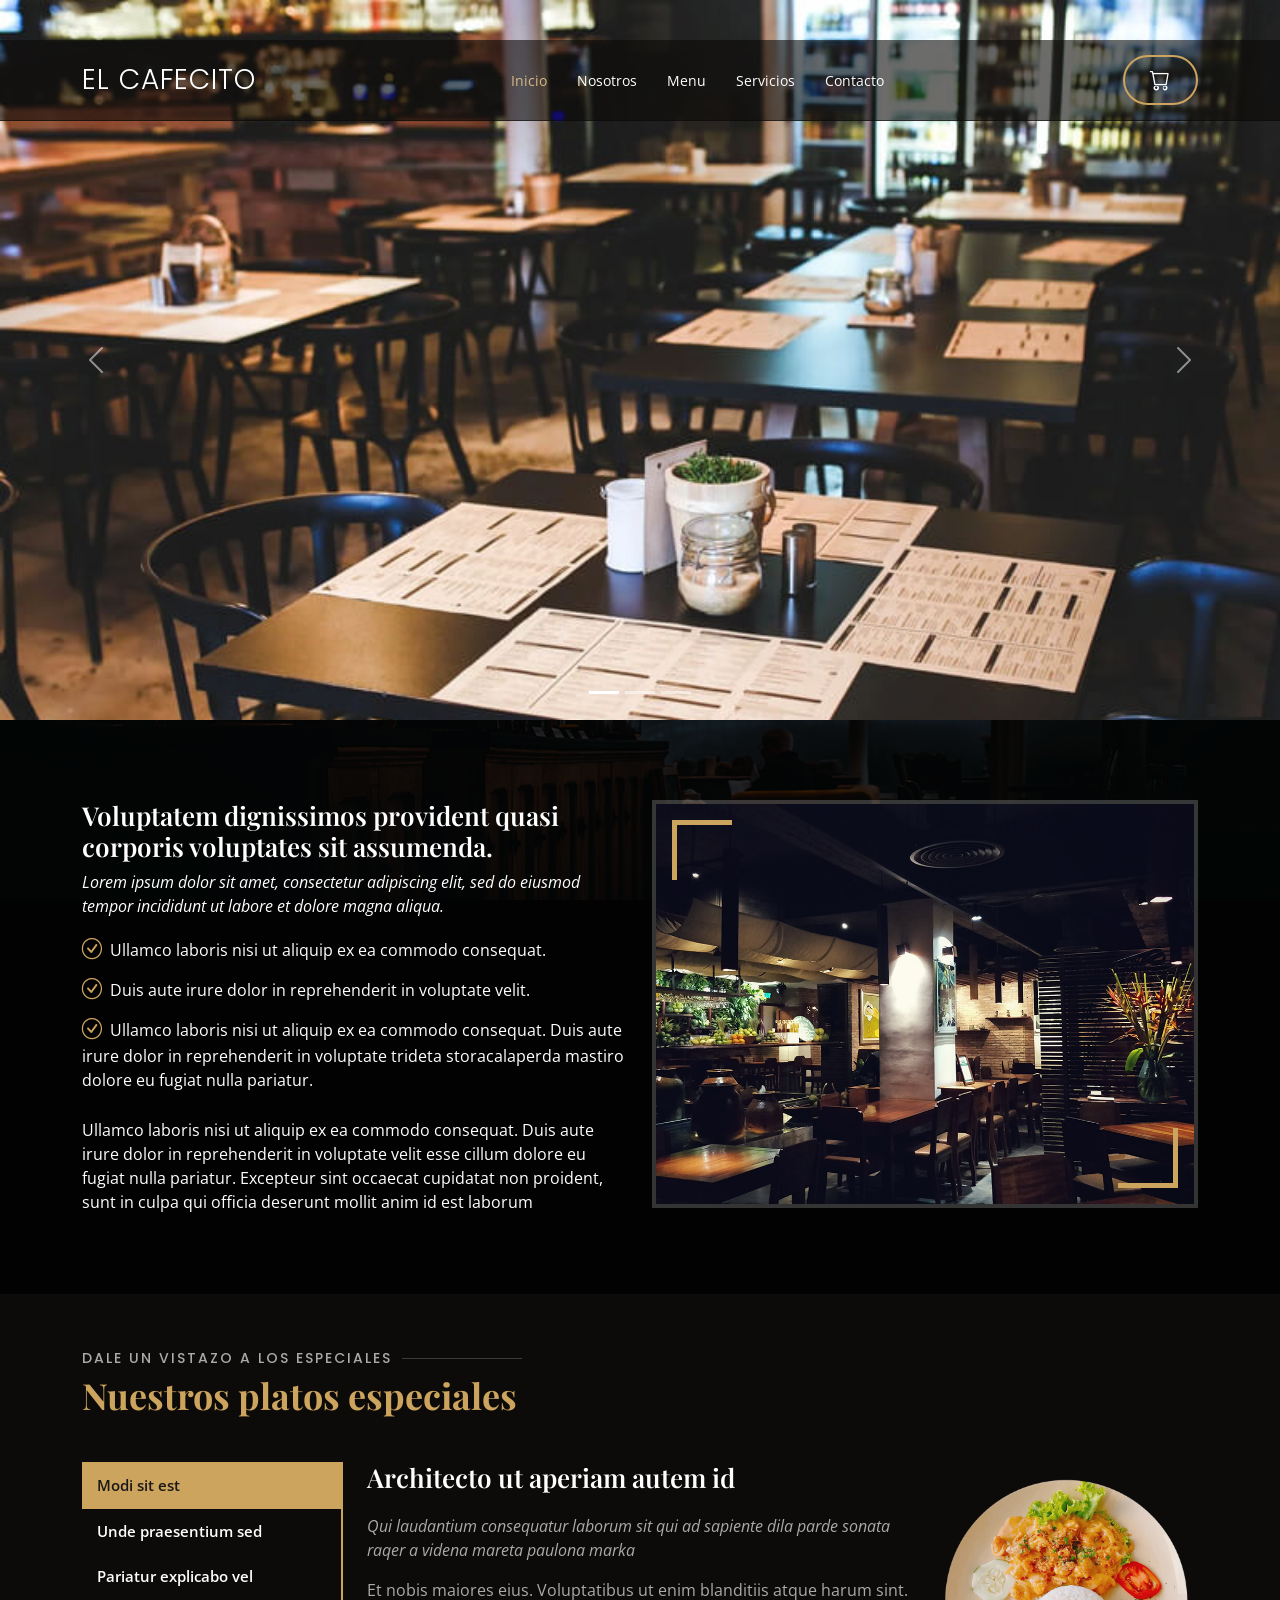
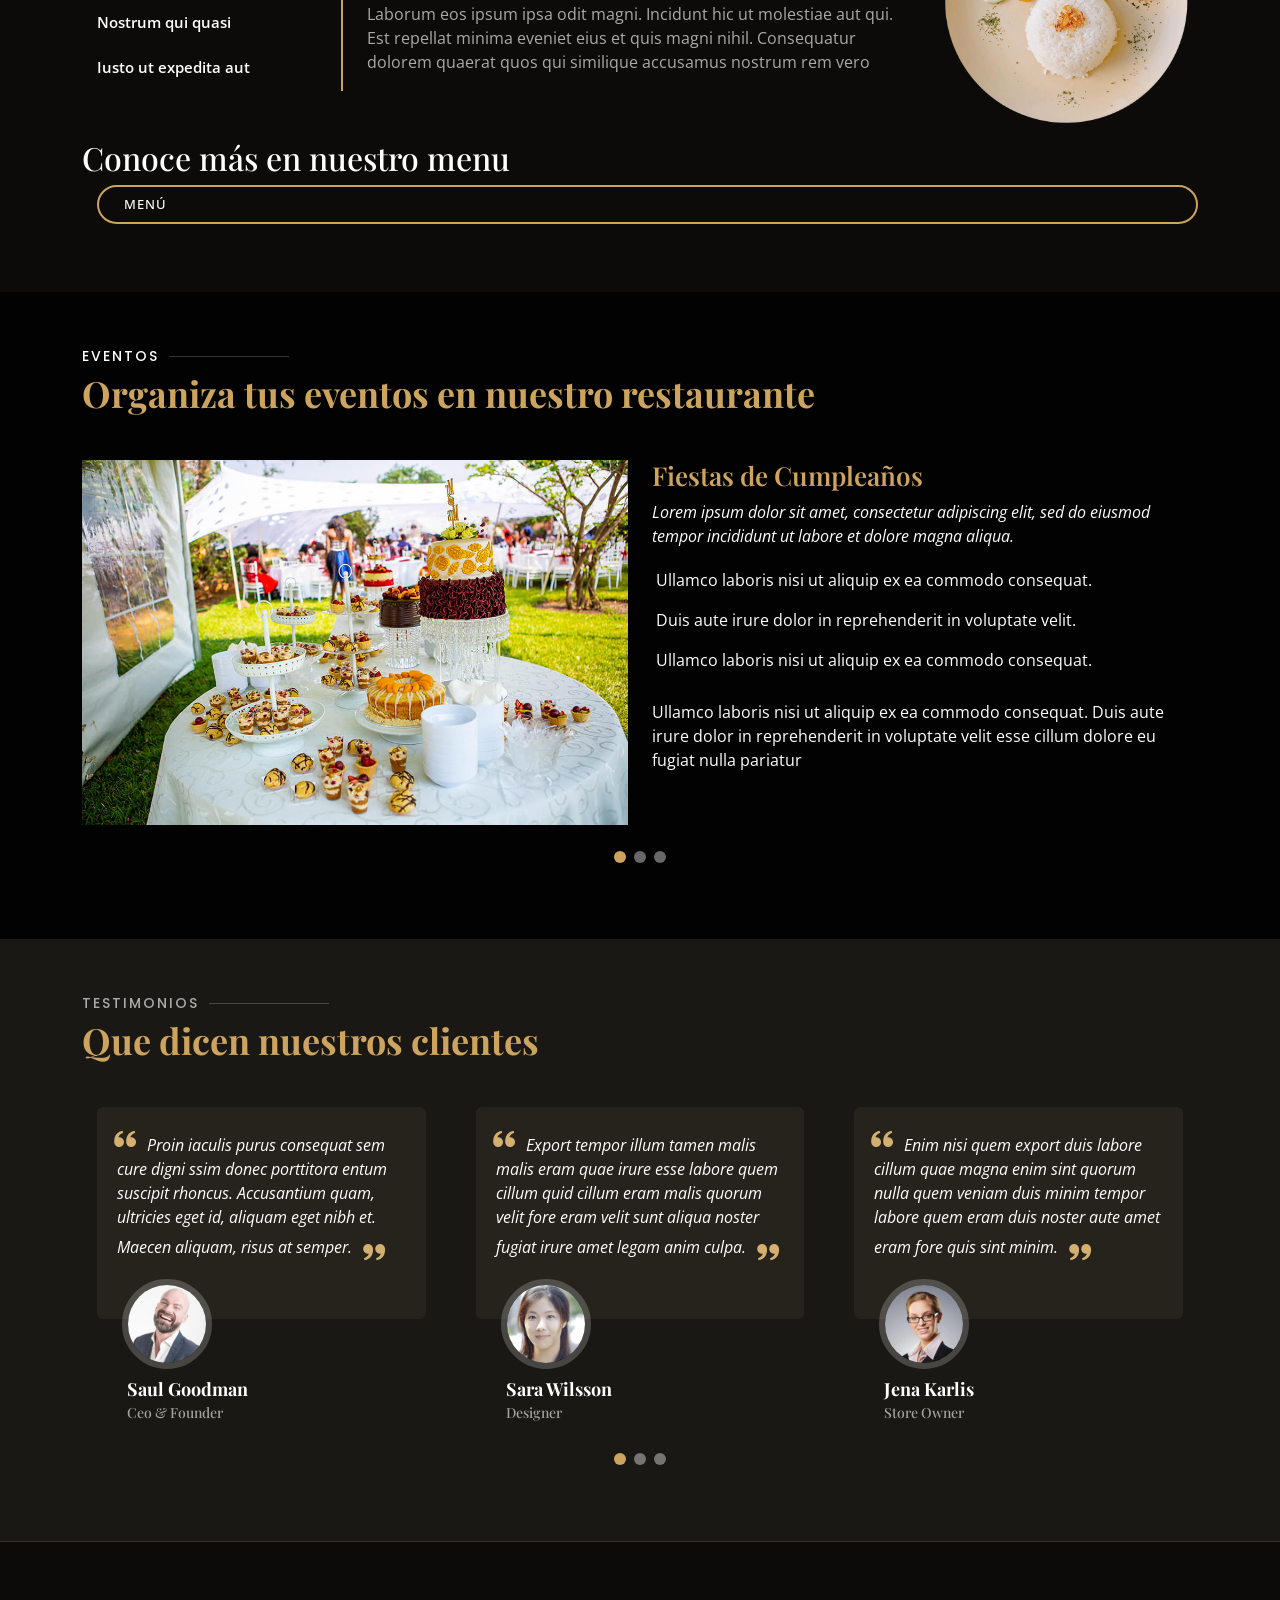
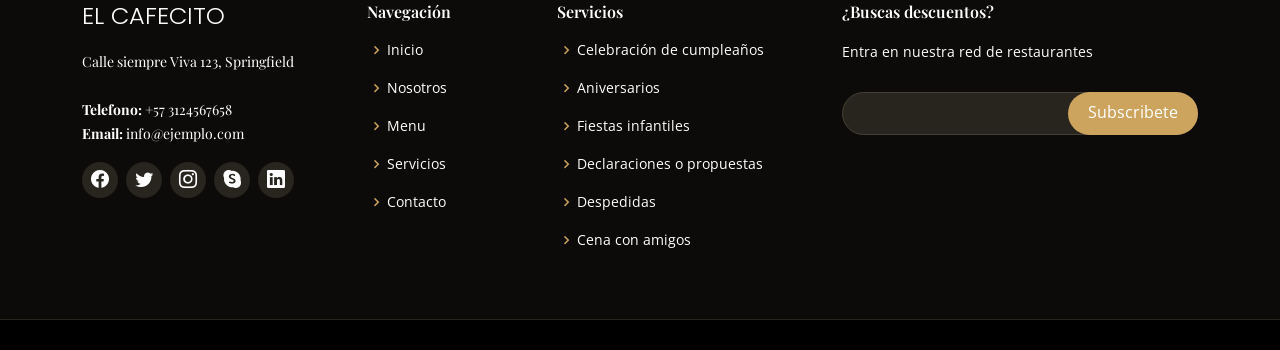
<file: index.html>
<!DOCTYPE html>
<html lang="en">

<head>
    <meta charset="utf-8">
    <meta content="width=device-width, initial-scale=1.0" name="viewport">

    <title>Café-Bar</title>
    <meta content="" name="description">
    <meta content="" name="keywords">

    <!-- Favicons -->
    <link href="img/favicon.png" rel="icon">
    <link href="img/apple-touch-icon.png" rel="apple-touch-icon">

    <!-- Google Fonts -->
    <link href="https://fonts.googleapis.com/css?family=Open+Sans:300,300i,400,400i,600,600i,700,700i|Playfair+Display:ital,wght@0,400;0,500;0,600;0,700;1,400;1,500;1,600;1,700|Poppins:300,300i,400,400i,500,500i,600,600i,700,700i" rel="stylesheet">

    <!-- Vendor CSS Files -->
    <link href="vendor/animate.css/animate.min.css" rel="stylesheet">
    <link href="vendor/aos/aos.css" rel="stylesheet">
    <link href="vendor/bootstrap/css/bootstrap.min.css" rel="stylesheet">
    <link href="vendor/bootstrap-icons/bootstrap-icons.css" rel="stylesheet">
    <link href="vendor/boxicons/css/boxicons.min.css" rel="stylesheet">
    <link href="vendor/glightbox/css/glightbox.min.css" rel="stylesheet">
    <link href="vendor/swiper/swiper-bundle.min.css" rel="stylesheet">

    <!-- Template Main CSS File -->
    <link href="css/style.css" rel="stylesheet">

    <!-- =======================================================
  * Template Name: Restaurantly - v3.3.0
  * Template URL: https://bootstrapmade.com/restaurantly-restaurant-template/
  * Author: BootstrapMade.com
  * License: https://bootstrapmade.com/license/
  ======================================================== -->
</head>

<body>


    <!-- ======= Header ======= -->
    <header id="header" class="fixed-top d-flex align-items-cente">
        <div class="container-fluid container-xl d-flex align-items-center justify-content-lg-between">

            <h1 class="logo me-auto me-lg-0"><a href="#">EL CAFECITO</a></h1>
            <!-- Uncomment below if you prefer to use an image logo -->
            <!-- <a href="index.html" class="logo me-auto me-lg-0"><img src="assets/img/logo.png" alt="" class="img-fluid"></a>-->

            <nav id="navbar" class="navbar order-last order-lg-0">
                <ul>
                    <li><a class="nav-link scrollto active" href="#">Inicio</a></li>
                    <li><a class="nav-link scrollto" href="Nosotros.html">Nosotros</a></li>
                    <li><a class="nav-link scrollto" href="Menu.html">Menu</a></li>
                    <li><a class="nav-link scrollto" href="Servicios.html">Servicios</a></li>
                    <li><a class="nav-link scrollto" href="contactenos.html">Contacto</a></li>
                </ul>
                <i class="bi bi-list mobile-nav-toggle"></i>
            </nav>
            <!-- .navbar -->
            <a href="carrito.html" class="book-a-table-btn scrollto d-none d-lg-flex section-bg2"><i class="bi bi-cart"></i></a>
        </div>
    </header>
    <!-- End Header -->

    <!-- Carrusel -->

    <div id="carouselExampleIndicators" class="carousel slide" data-bs-ride="carousel" data-bs-interval="3000">
        <div class="carousel-indicators">
            <button type="button" data-bs-target="#carouselExampleIndicators" data-bs-slide-to="0" class="active" aria-current="true" aria-label="Slide 1"></button>
            <button type="button" data-bs-target="#carouselExampleIndicators" data-bs-slide-to="1" aria-label="Slide 2"></button>
            <button type="button" data-bs-target="#carouselExampleIndicators" data-bs-slide-to="2" aria-label="Slide 3"></button>
        </div>
        <div class="carousel-inner">
            <div class="carousel-item active">
                <img src="img/gallery/gallery-1.jpg" class="d-block w-100" alt="...">
            </div>
            <div class="carousel-item">
                <img src="img/gallery/gallery-2.jpg" class="d-block w-100" alt="...">
            </div>
            <div class="carousel-item">
                <img src="img/gallery/gallery-3.jpg" class="d-block w-100" alt="...">
            </div>
        </div>
        <button class="carousel-control-prev" type="button" data-bs-target="#carouselExampleIndicators" data-bs-slide="prev">
    <span class="carousel-control-prev-icon" aria-hidden="true"></span>
    <span class="visually-hidden">Previous</span>
  </button>
        <button class="carousel-control-next" type="button" data-bs-target="#carouselExampleIndicators" data-bs-slide="next">
    <span class="carousel-control-next-icon" aria-hidden="true"></span>
    <span class="visually-hidden">Next</span>
  </button>
    </div>
    <!-- End of carousel -->

    <main id="main">

        <!-- ======= About Section ======= -->
        <section id="about" class="about">
            <div class="container" data-aos="fade-up">

                <div class="row">
                    <div class="col-lg-6 order-1 order-lg-2" data-aos="zoom-in" data-aos-delay="100">
                        <div class="about-img">
                            <img src="img/about.jpg" alt="">
                        </div>
                    </div>
                    <div class="col-lg-6 pt-4 pt-lg-0 order-2 order-lg-1 content">
                        <h3>Voluptatem dignissimos provident quasi corporis voluptates sit assumenda.</h3>
                        <p class="fst-italic">
                            Lorem ipsum dolor sit amet, consectetur adipiscing elit, sed do eiusmod tempor incididunt ut labore et dolore magna aliqua.
                        </p>
                        <ul>
                            <li><i class="bi bi-check-circle"></i> Ullamco laboris nisi ut aliquip ex ea commodo consequat.</li>
                            <li><i class="bi bi-check-circle"></i> Duis aute irure dolor in reprehenderit in voluptate velit.</li>
                            <li><i class="bi bi-check-circle"></i> Ullamco laboris nisi ut aliquip ex ea commodo consequat. Duis aute irure dolor in reprehenderit in voluptate trideta storacalaperda mastiro dolore eu fugiat nulla pariatur.</li>
                        </ul>
                        <p>
                            Ullamco laboris nisi ut aliquip ex ea commodo consequat. Duis aute irure dolor in reprehenderit in voluptate velit esse cillum dolore eu fugiat nulla pariatur. Excepteur sint occaecat cupidatat non proident, sunt in culpa qui officia deserunt mollit anim
                            id est laborum
                        </p>
                    </div>
                </div>

            </div>
        </section>
        <!-- End About Section -->



        <!-- ======= Specials Section ======= -->
        <section id="specials" class="specials">
            <div class="container" data-aos="fade-up">

                <div class="section-title">
                    <h2>Dale un vistazo a los especiales</h2>
                    <p>Nuestros platos especiales</p>
                </div>

                <div class="row" data-aos="fade-up" data-aos-delay="100">
                    <div class="col-lg-3">
                        <ul class="nav nav-tabs flex-column">
                            <li class="nav-item">
                                <a class="nav-link active show" data-bs-toggle="tab" href="#tab-1">Modi sit est</a>
                            </li>
                            <li class="nav-item">
                                <a class="nav-link" data-bs-toggle="tab" href="#tab-2">Unde praesentium sed</a>
                            </li>
                            <li class="nav-item">
                                <a class="nav-link" data-bs-toggle="tab" href="#tab-3">Pariatur explicabo vel</a>
                            </li>
                            <li class="nav-item">
                                <a class="nav-link" data-bs-toggle="tab" href="#tab-4">Nostrum qui quasi</a>
                            </li>
                            <li class="nav-item">
                                <a class="nav-link" data-bs-toggle="tab" href="#tab-5">Iusto ut expedita aut</a>
                            </li>
                        </ul>
                    </div>
                    <div class="col-lg-9 mt-4 mt-lg-0">
                        <div class="tab-content">
                            <!--  -->
                            <div class="tab-pane active show" id="tab-1">
                                <div class="row">
                                    <div class="col-lg-8 details order-2 order-lg-1">
                                        <h3>Architecto ut aperiam autem id</h3>
                                        <p class="fst-italic">Qui laudantium consequatur laborum sit qui ad sapiente dila parde sonata raqer a videna mareta paulona marka</p>
                                        <p>Et nobis maiores eius. Voluptatibus ut enim blanditiis atque harum sint. Laborum eos ipsum ipsa odit magni. Incidunt hic ut molestiae aut qui. Est repellat minima eveniet eius et quis magni nihil. Consequatur dolorem
                                            quaerat quos qui similique accusamus nostrum rem vero</p>
                                    </div>
                                    <div class="col-lg-4 text-center order-1 order-lg-2">
                                        <img src="img/specials-1.png" alt="" class="img-fluid">
                                    </div>
                                </div>
                            </div>
                            <!--  -->
                            <div class="tab-pane" id="tab-2">
                                <div class="row">
                                    <div class="col-lg-8 details order-2 order-lg-1">
                                        <h3>Et blanditiis nemo veritatis excepturi</h3>
                                        <p class="fst-italic">Qui laudantium consequatur laborum sit qui ad sapiente dila parde sonata raqer a videna mareta paulona marka</p>
                                        <p>Ea ipsum voluptatem consequatur quis est. Illum error ullam omnis quia et reiciendis sunt sunt est. Non aliquid repellendus itaque accusamus eius et velit ipsa voluptates. Optio nesciunt eaque beatae accusamus lerode
                                            pakto madirna desera vafle de nideran pal</p>
                                    </div>
                                    <div class="col-lg-4 text-center order-1 order-lg-2">
                                        <img src="img/specials-2.png" alt="" class="img-fluid">
                                    </div>
                                </div>
                            </div>
                            <!--  -->
                            <div class="tab-pane" id="tab-3">
                                <div class="row">
                                    <div class="col-lg-8 details order-2 order-lg-1">
                                        <h3>Impedit facilis occaecati odio neque aperiam sit</h3>
                                        <p class="fst-italic">Eos voluptatibus quo. Odio similique illum id quidem non enim fuga. Qui natus non sunt dicta dolor et. In asperiores velit quaerat perferendis aut</p>
                                        <p>Iure officiis odit rerum. Harum sequi eum illum corrupti culpa veritatis quisquam. Neque necessitatibus illo rerum eum ut. Commodi ipsam minima molestiae sed laboriosam a iste odio. Earum odit nesciunt fugiat sit
                                            ullam. Soluta et harum voluptatem optio quae</p>
                                    </div>
                                    <div class="col-lg-4 text-center order-1 order-lg-2">
                                        <img src="img/specials-3.png" alt="" class="img-fluid">
                                    </div>
                                </div>
                            </div>
                            <!--  -->
                            <div class="tab-pane" id="tab-4">
                                <div class="row">
                                    <div class="col-lg-8 details order-2 order-lg-1">
                                        <h3>Fuga dolores inventore laboriosam ut est accusamus laboriosam dolore</h3>
                                        <p class="fst-italic">Totam aperiam accusamus. Repellat consequuntur iure voluptas iure porro quis delectus</p>
                                        <p>Eaque consequuntur consequuntur libero expedita in voluptas. Nostrum ipsam necessitatibus aliquam fugiat debitis quis velit. Eum ex maxime error in consequatur corporis atque. Eligendi asperiores sed qui veritatis
                                            aperiam quia a laborum inventore</p>
                                    </div>
                                    <div class="col-lg-4 text-center order-1 order-lg-2">
                                        <img src="img/specials-4.png" alt="" class="img-fluid">
                                    </div>
                                </div>
                            </div>
                            <!--  -->
                            <div class="tab-pane" id="tab-5">
                                <div class="row">
                                    <div class="col-lg-8 details order-2 order-lg-1">
                                        <h3>Est eveniet ipsam sindera pad rone matrelat sando reda</h3>
                                        <p class="fst-italic">Omnis blanditiis saepe eos autem qui sunt debitis porro quia.</p>
                                        <p>Exercitationem nostrum omnis. Ut reiciendis repudiandae minus. Omnis recusandae ut non quam ut quod eius qui. Ipsum quia odit vero atque qui quibusdam amet. Occaecati sed est sint aut vitae molestiae voluptate vel</p>
                                    </div>
                                    <div class="col-lg-4 text-center order-1 order-lg-2">
                                        <img src="img/specials-5.png" alt="" class="img-fluid">
                                    </div>
                                </div>
                            </div>
                            <!--  -->
                        </div>
                    </div>
                </div>
                <!-- Mwnu -->
                <div class="py-2">
                    <H2>Conoce más en nuestro menu</H2>
                    <a href="Menu.html" class="book-a-table-btn d-lg-flex">Menú</a>
                </div>

            </div>
        </section>
        <!-- End Specials Section -->

        <!-- ======= Events Section ======= -->
        <section id="events" class="events">
            <div class="container" data-aos="fade-up">

                <div class="section-title">
                    <h2>Eventos</h2>
                    <p>Organiza tus eventos en nuestro restaurante</p>
                </div>

                <div class="events-slider swiper-container" data-aos="fade-up" data-aos-delay="100">
                    <div class="swiper-wrapper">

                        <div class="swiper-slide">
                            <div class="row event-item">
                                <div class="col-lg-6">
                                    <img src="img/event-birthday.jpg" class="img-fluid" alt="">
                                </div>
                                <div class="col-lg-6 pt-4 pt-lg-0 content">
                                    <h3>Fiestas de Cumpleaños</h3>

                                    <p class="fst-italic">
                                        Lorem ipsum dolor sit amet, consectetur adipiscing elit, sed do eiusmod tempor incididunt ut labore et dolore magna aliqua.
                                    </p>
                                    <ul>
                                        <li><i class="bi bi-check-circled"></i> Ullamco laboris nisi ut aliquip ex ea commodo consequat.</li>
                                        <li><i class="bi bi-check-circled"></i> Duis aute irure dolor in reprehenderit in voluptate velit.</li>
                                        <li><i class="bi bi-check-circled"></i> Ullamco laboris nisi ut aliquip ex ea commodo consequat.</li>
                                    </ul>
                                    <p>
                                        Ullamco laboris nisi ut aliquip ex ea commodo consequat. Duis aute irure dolor in reprehenderit in voluptate velit esse cillum dolore eu fugiat nulla pariatur
                                    </p>
                                </div>
                            </div>
                        </div>
                        <!-- End testimonial item -->

                        <div class="swiper-slide">
                            <div class="row event-item">
                                <div class="col-lg-6">
                                    <img src="img/event-private.jpg" class="img-fluid" alt="">
                                </div>
                                <div class="col-lg-6 pt-4 pt-lg-0 content">
                                    <h3>Actividades grupales</h3>

                                    <p class="fst-italic">
                                        Lorem ipsum dolor sit amet, consectetur adipiscing elit, sed do eiusmod tempor incididunt ut labore et dolore magna aliqua.
                                    </p>
                                    <ul>
                                        <li><i class="bi bi-check-circled"></i> Ullamco laboris nisi ut aliquip ex ea commodo consequat.</li>
                                        <li><i class="bi bi-check-circled"></i> Duis aute irure dolor in reprehenderit in voluptate velit.</li>
                                        <li><i class="bi bi-check-circled"></i> Ullamco laboris nisi ut aliquip ex ea commodo consequat.</li>
                                    </ul>
                                    <p>
                                        Ullamco laboris nisi ut aliquip ex ea commodo consequat. Duis aute irure dolor in reprehenderit in voluptate velit esse cillum dolore eu fugiat nulla pariatur
                                    </p>
                                </div>
                            </div>
                        </div>
                        <!-- End testimonial item -->

                        <div class="swiper-slide">
                            <div class="row event-item">
                                <div class="col-lg-6">
                                    <img src="img/event-custom.jpg" class="img-fluid" alt="">
                                </div>
                                <div class="col-lg-6 pt-4 pt-lg-0 content">
                                    <h3>Eventos</h3>

                                    <p class="fst-italic">
                                        Lorem ipsum dolor sit amet, consectetur adipiscing elit, sed do eiusmod tempor incididunt ut labore et dolore magna aliqua.
                                    </p>
                                    <ul>
                                        <li><i class="bi bi-check-circled"></i> Ullamco laboris nisi ut aliquip ex ea commodo consequat.</li>
                                        <li><i class="bi bi-check-circled"></i> Duis aute irure dolor in reprehenderit in voluptate velit.</li>
                                        <li><i class="bi bi-check-circled"></i> Ullamco laboris nisi ut aliquip ex ea commodo consequat.</li>
                                    </ul>
                                    <p>
                                        Ullamco laboris nisi ut aliquip ex ea commodo consequat. Duis aute irure dolor in reprehenderit in voluptate velit esse cillum dolore eu fugiat nulla pariatur
                                    </p>
                                </div>
                            </div>
                        </div>
                        <!-- End testimonial item -->

                    </div>
                    <div class="swiper-pagination"></div>
                </div>

            </div>
        </section>
        <!-- End Events Section -->

        <!-- ======= Testimonials Section ======= -->
        <section id="testimonials" class="testimonials section-bg">
            <div class="container" data-aos="fade-up">

                <div class="section-title">
                    <h2>Testimonios</h2>
                    <p>Que dicen nuestros clientes</p>
                </div>

                <div class="testimonials-slider swiper-container" data-aos="fade-up" data-aos-delay="100">
                    <div class="swiper-wrapper">

                        <div class="swiper-slide">
                            <div class="testimonial-item">
                                <p>
                                    <i class="bx bxs-quote-alt-left quote-icon-left"></i> Proin iaculis purus consequat sem cure digni ssim donec porttitora entum suscipit rhoncus. Accusantium quam, ultricies eget id, aliquam eget nibh et. Maecen aliquam,
                                    risus at semper.
                                    <i class="bx bxs-quote-alt-right quote-icon-right"></i>
                                </p>
                                <img src="img/testimonials/testimonials-1.jpg" class="testimonial-img" alt="">
                                <h3>Saul Goodman</h3>
                                <h4>Ceo &amp; Founder</h4>
                            </div>
                        </div>
                        <!-- End testimonial item -->

                        <div class="swiper-slide">
                            <div class="testimonial-item">
                                <p>
                                    <i class="bx bxs-quote-alt-left quote-icon-left"></i> Export tempor illum tamen malis malis eram quae irure esse labore quem cillum quid cillum eram malis quorum velit fore eram velit sunt aliqua noster fugiat irure
                                    amet legam anim culpa.
                                    <i class="bx bxs-quote-alt-right quote-icon-right"></i>
                                </p>
                                <img src="img/testimonials/testimonials-2.jpg" class="testimonial-img" alt="">
                                <h3>Sara Wilsson</h3>
                                <h4>Designer</h4>
                            </div>
                        </div>
                        <!-- End testimonial item -->

                        <div class="swiper-slide">
                            <div class="testimonial-item">
                                <p>
                                    <i class="bx bxs-quote-alt-left quote-icon-left"></i> Enim nisi quem export duis labore cillum quae magna enim sint quorum nulla quem veniam duis minim tempor labore quem eram duis noster aute amet eram fore quis sint
                                    minim.
                                    <i class="bx bxs-quote-alt-right quote-icon-right"></i>
                                </p>
                                <img src="img/testimonials/testimonials-3.jpg" class="testimonial-img" alt="">
                                <h3>Jena Karlis</h3>
                                <h4>Store Owner</h4>
                            </div>
                        </div>
                        <!-- End testimonial item -->


                    </div>
                    <div class="swiper-pagination"></div>
                </div>

            </div>
        </section>
        <!-- End Testimonials Section -->




    </main>
    <!-- End #main -->

    <!-- ======= Footer ======= -->
    <footer id="footer">
        <div class="footer-top">
            <div class="container">
                <div class="row">

                    <div class="col-lg-3 col-md-6">
                        <div class="footer-info">
                            <h3>EL CAFECITO</h3>
                            <p>
                                Calle siempre Viva 123, Springfield<br><br>
                                <strong>Telefono:</strong> +57 3124567658<br>
                                <strong>Email:</strong> info@ejemplo.com<br>
                            </p>
                            <div class="social-links mt-3">
                                <a href="#" class="twitter"><i class="bi bi-facebook"></i></i></a>
                                <a href="#" class="facebook"><i class="bi bi-twitter"></i></i></a>
                                <a href="#" class="instagram"><i class="bi bi-instagram"></i></i></a>
                                <a href="#" class="google-plus"><i class="bi bi-skype"></i></i></a>
                                <a href="#" class="linkedin"><i class="bi bi-linkedin"></i></i></a>
                            </div>
                        </div>
                    </div>

                    <div class="col-lg-2 col-md-6 footer-links">
                        <h4>Navegación</h4>
                        <ul>
                            <li><i class="bx bx-chevron-right"></i> <a href="index.html">Inicio</a></li>
                            <li><i class="bx bx-chevron-right"></i> <a href="Nosotros.html">Nosotros</a></li>
                            <li><i class="bx bx-chevron-right"></i> <a href="Menu.html">Menu</a></li>
                            <li><i class="bx bx-chevron-right"></i> <a href="Servicios.html">Servicios</a></li>
                            <li><i class="bx bx-chevron-right"></i> <a href="contactenos.html">Contacto</a></li>
                        </ul>
                    </div>

                    <div class="col-lg-3 col-md-6 footer-links">
                        <h4>Servicios</h4>
                        <ul>
                            <li><i class="bx bx-chevron-right"></i> <a href="Servicios.html#cumple">Celebración de cumpleaños</a></li>
                            <li><i class="bx bx-chevron-right"></i> <a href="Servicios.html#aniversario">Aniversarios</a></li>
                            <li><i class="bx bx-chevron-right"></i> <a href="Servicios.html#infantil">Fiestas infantiles</a></li>
                            <li><i class="bx bx-chevron-right"></i> <a href="Servicios.html#propuestas">Declaraciones o propuestas</a></li>
                            <li><i class="bx bx-chevron-right"></i> <a href="Servicios.html#despedidas">Despedidas</a></li>
                            <li><i class="bx bx-chevron-right"></i> <a href="Servicios.html#cena">Cena con amigos</a></li>
                        </ul>
                    </div>

                    <div class="col-lg-4 col-md-6 footer-newsletter">
                        <h4>¿Buscas descuentos?</h4>
                        <p>Entra en nuestra red de restaurantes</p>
                        <form action="" method="post">
                            <input type="email" name="email"><input type="submit" value="Subscribete">
                        </form>

                    </div>

                </div>
            </div>
        </div>


    </footer>
    <!-- End Footer -->

    <div id="preloader"></div>
    <a href="#" class="back-to-top d-flex align-items-center justify-content-center"><i class="bi bi-arrow-up-short"></i></a>

    <!-- Vendor JS Files -->

    <script src="vendor/bootstrap/js/bootstrap.bundle.min.js"></script>
    <script src="vendor/aos/aos.js"></script>
    <script src="vendor/glightbox/js/glightbox.min.js"></script>
    <script src="vendor/isotope-layout/isotope.pkgd.min.js"></script>
    <script src="vendor/php-email-form/validate.js"></script>
    <script src="vendor/swiper/swiper-bundle.min.js"></script>

    <!-- Template Main JS File -->
    <script src="js/main.js"></script>

</body>

</html>
</file>
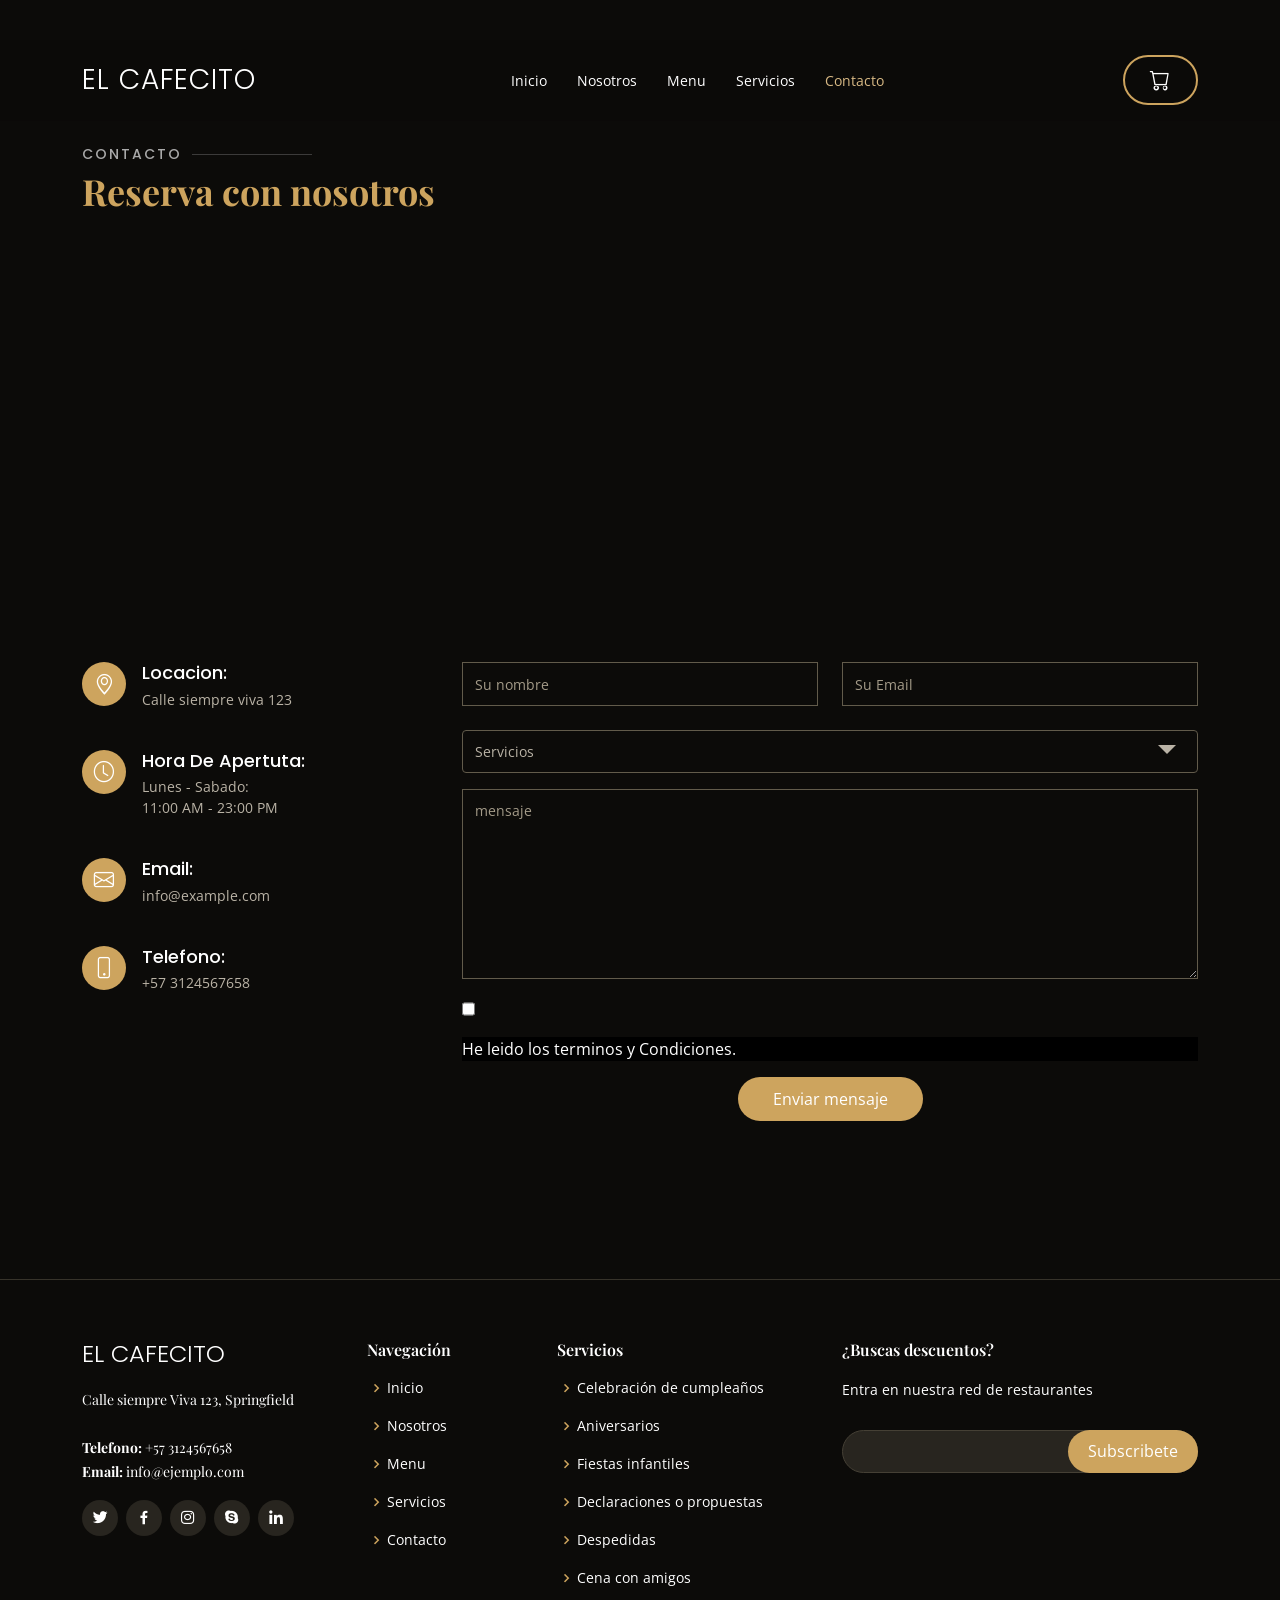
<file: contactenos.html>
<!DOCTYPE html>
<html lang="en">

<head>
  <meta charset="utf-8">
  <meta content="width=device-width, initial-scale=1.0" name="viewport">

  <title>Contactenos</title>
  <meta content="" name="description">
  <meta content="" name="keywords">

  <!-- Favicons -->
  <link href="img/favicon.png" rel="icon">
  <link href="img/apple-touch-icon.png" rel="apple-touch-icon">

  <!-- Google Fonts -->
  <link href="https://fonts.googleapis.com/css?family=Open+Sans:300,300i,400,400i,600,600i,700,700i|Playfair+Display:ital,wght@0,400;0,500;0,600;0,700;1,400;1,500;1,600;1,700|Poppins:300,300i,400,400i,500,500i,600,600i,700,700i" rel="stylesheet">

  <!-- Vendor CSS Files -->
  <link href="vendor/animate.css/animate.min.css" rel="stylesheet">
  <link href="vendor/aos/aos.css" rel="stylesheet">
  <link href="vendor/bootstrap/css/bootstrap.min.css" rel="stylesheet">
  <link href="vendor/bootstrap-icons/bootstrap-icons.css" rel="stylesheet">
  <link href="vendor/boxicons/css/boxicons.min.css" rel="stylesheet">
  <link href="vendor/glightbox/css/glightbox.min.css" rel="stylesheet">
  <link href="vendor/swiper/swiper-bundle.min.css" rel="stylesheet">

  <!-- Template Main CSS File -->
  <link href="css/contactenos.css" rel="stylesheet">

  <!-- =======================================================
  * Template Name: Restaurantly - v3.3.0
  * Template URL: https://bootstrapmade.com/restaurantly-restaurant-template/
  * Author: BootstrapMade.com
  * License: https://bootstrapmade.com/license/
  ======================================================== -->
</head>

<body>

  

  <!-- ======= Header ======= -->
  <header id="header" class="fixed-top d-flex align-items-cente">
    <div class="container-fluid container-xl d-flex align-items-center justify-content-lg-between">

      <h1 class="logo me-auto me-lg-0"><a href="index.html">EL CAFECITO</a></h1>
      <!-- Uncomment below if you prefer to use an image logo -->
      <!-- <a href="index.html" class="logo me-auto me-lg-0"><img src="img/logo.png" alt="" class="img-fluid"></a>-->

      <nav id="navbar" class="navbar order-last order-lg-0">
        <ul>
          <li><a class="nav-link scrollto " href="index.html">Inicio</a></li>
          <li><a class="nav-link scrollto" href="Nosotros.html">Nosotros</a></li>
          <li><a class="nav-link scrollto" href="Menu.html">Menu</a></li>
          <li><a class="nav-link scrollto" href="Servicios.html">Servicios</a></li>
          <li><a class="nav-link scrollto active" href="#">Contacto</a></li>
        </ul>
        <i class="bi bi-list mobile-nav-toggle"></i>
      </nav><!-- .navbar -->
      <a href="carrito.html" class="book-a-table-btn scrollto d-none d-lg-flex"><i class="bi bi-cart"></i></a>

    </div>
  </header><!-- End Header -->

  <main id="main">

    <!-- ======= Contact Section ======= -->
    <section id="contact" class="contact">
      <div class="container" data-aos="fade-up">

        <div class="section-title">
          <h2>Contacto</h2>
          <p>Reserva con nosotros</p>
        </div>
      </div>

      <div data-aos="fade-up">
        <iframe style="border:0; width: 100%; height: 350px;" src="https://www.google.com/maps/embed?pb=!1m14!1m8!1m3!1d12097.433213460943!2d-74.0062269!3d40.7101282!3m2!1i1024!2i768!4f13.1!3m3!1m2!1s0x0%3A0xb89d1fe6bc499443!2sDowntown+Conference+Center!5e0!3m2!1smk!2sbg!4v1539943755621" frameborder="0" allowfullscreen></iframe>
      </div>

      <div class="container" data-aos="fade-up">

        <div class="row mt-5">

          <div class="col-lg-4">
            <div class="info">
              <div class="address">
                <i class="bi bi-geo-alt"></i>
                <h4>Locacion:</h4>
                <p>Calle siempre viva 123</p>
              </div>

              <div class="open-hours">
                <i class="bi bi-clock"></i>
                <h4>Hora De Apertuta:</h4>
                <p>
                  Lunes - Sabado:<br>
                  11:00 AM - 23:00 PM
                </p>
              </div>

              <div class="email">
                <i class="bi bi-envelope"></i>
                <h4>Email:</h4>
                <p>info@example.com</p>
              </div>

              <div class="phone">
                <i class="bi bi-phone"></i>
                <h4>Telefono:</h4>
                <p>+57 3124567658</p>
              </div>

            </div>

          </div>

          <div class="col-lg-8 mt-5 mt-lg-0">

            <form action="" method="post" role="form" class="php-email-form">
              <div class="row">
                <div class="col-md-6 form-group">
                  <input type="text" name="name" class="form-control" id="name" placeholder="Su nombre" required>
                </div>
                <div class="col-md-6 form-group mt-3 mt-md-0">
                  <input type="email" class="form-control" name="email" id="email" placeholder="Su Email" required>
                </div>
              </div>
              <div class="form-group mt-3">

                <select class="form-select form-select-sm contacto" aria-label=".form-select-sm example" required>
                  <option selected>Servicios</option>
                  <option value="1">Cumpleaños</option>
                  <option value="2">Aniversario</option>
                  <option value="3">Fiesta Infantil</option>
                  <option value="4">Declaraciones o Propuestas</option>
                  <option value="5">Despedidasd</option>
                  <option value="6">Cena Con Amigos</option>
                </select>

              <div class="form-group mt-3">
                <textarea class="form-control" name="message" rows="8" placeholder="mensaje" required></textarea>
              </div>

              <input type="checkbox" name="option" id="check1" required />
    <label for="check1">He leido los terminos y Condiciones.</label><br />

              <div class="my-3">
                <div class="loading">cargando</div>
                <div class="error-message"></div>
                <div class="sent-message">Su mensaje Fue enviado con Exito Gracias!</div>
              </div>
              <div class="text-center"><button type="submit">Enviar mensaje</button></div>
            </form>

          </div>

        </div>

      </div>
    </section><!-- End Contact Section -->

  </main><!-- End #main -->

  <!-- ======= Footer ======= -->
  <footer id="footer">
    <div class="footer-top">
      <div class="container">
        <div class="row">

          <div class="col-lg-3 col-md-6">
            <div class="footer-info">
              <h3>EL CAFECITO</h3>
              <p>
                Calle siempre Viva 123, Springfield<br><br>
                <strong>Telefono:</strong> +57 3124567658<br>
                <strong>Email:</strong> info@ejemplo.com<br>
              </p>
              <div class="social-links mt-3">
                <a href="#" class="twitter"><i class="bx bxl-twitter"></i></a>
                <a href="#" class="facebook"><i class="bx bxl-facebook"></i></a>
                <a href="#" class="instagram"><i class="bx bxl-instagram"></i></a>
                <a href="#" class="google-plus"><i class="bx bxl-skype"></i></a>
                <a href="#" class="linkedin"><i class="bx bxl-linkedin"></i></a>
              </div>
            </div>
          </div>

          <div class="col-lg-2 col-md-6 footer-links">
            <h4>Navegación</h4>
                        <ul>
                            <li><i class="bx bx-chevron-right"></i> <a href="index.html">Inicio</a></li>
                            <li><i class="bx bx-chevron-right"></i> <a href="Nosotros.html">Nosotros</a></li>
                            <li><i class="bx bx-chevron-right"></i> <a href="Menu.html">Menu</a></li>
                            <li><i class="bx bx-chevron-right"></i> <a href="Servicios.html">Servicios</a></li>
                            <li><i class="bx bx-chevron-right"></i> <a href="contactenos.html">Contacto</a></li>
                        </ul>
          </div>

          <div class="col-lg-3 col-md-6 footer-links">
            <h4>Servicios</h4>
            <ul>
              <li><i class="bx bx-chevron-right"></i> <a href="Servicios.html#cumple">Celebración de cumpleaños</a></li>
              <li><i class="bx bx-chevron-right"></i> <a href="Servicios.html#aniversario">Aniversarios</a></li>
              <li><i class="bx bx-chevron-right"></i> <a href="Servicios.html#infantil">Fiestas infantiles</a></li>
              <li><i class="bx bx-chevron-right"></i> <a href="Servicios.html#propuestas">Declaraciones o propuestas</a></li>
              <li><i class="bx bx-chevron-right"></i> <a href="Servicios.html#despedidas">Despedidas</a></li>
              <li><i class="bx bx-chevron-right"></i> <a href="Servicios.html#cena">Cena con amigos</a></li>
            </ul>
          </div>

          <div class="col-lg-4 col-md-6 footer-newsletter">
            <h4>¿Buscas descuentos?</h4>
            <p>Entra en nuestra red de restaurantes</p>
            <form action="" method="post">
              <input type="email" name="email"><input type="submit" value="Subscribete">
            </form>

          </div>

        </div>
      </div>
    </div>

  
  </footer><!-- End Footer -->

  <div id="preloader"></div>
  <a href="#" class="back-to-top d-flex align-items-center justify-content-center"><i class="bi bi-arrow-up-short"></i></a>

  <!-- Vendor JS Files -->
  <script src="vendor/aos/aos.js"></script>
  <script src="vendor/bootstrap/js/bootstrap.bundle.min.js"></script>
  <script src="vendor/glightbox/js/glightbox.min.js"></script>
  <script src="vendor/isotope-layout/isotope.pkgd.min.js"></script>
  <script src="vendor/php-email-form/validate.js"></script>
  <script src="vendor/swiper/swiper-bundle.min.js"></script>

  <!-- Template Main JS File -->
  <script src="js/main.js"></script>

</body>

</html>
</file>
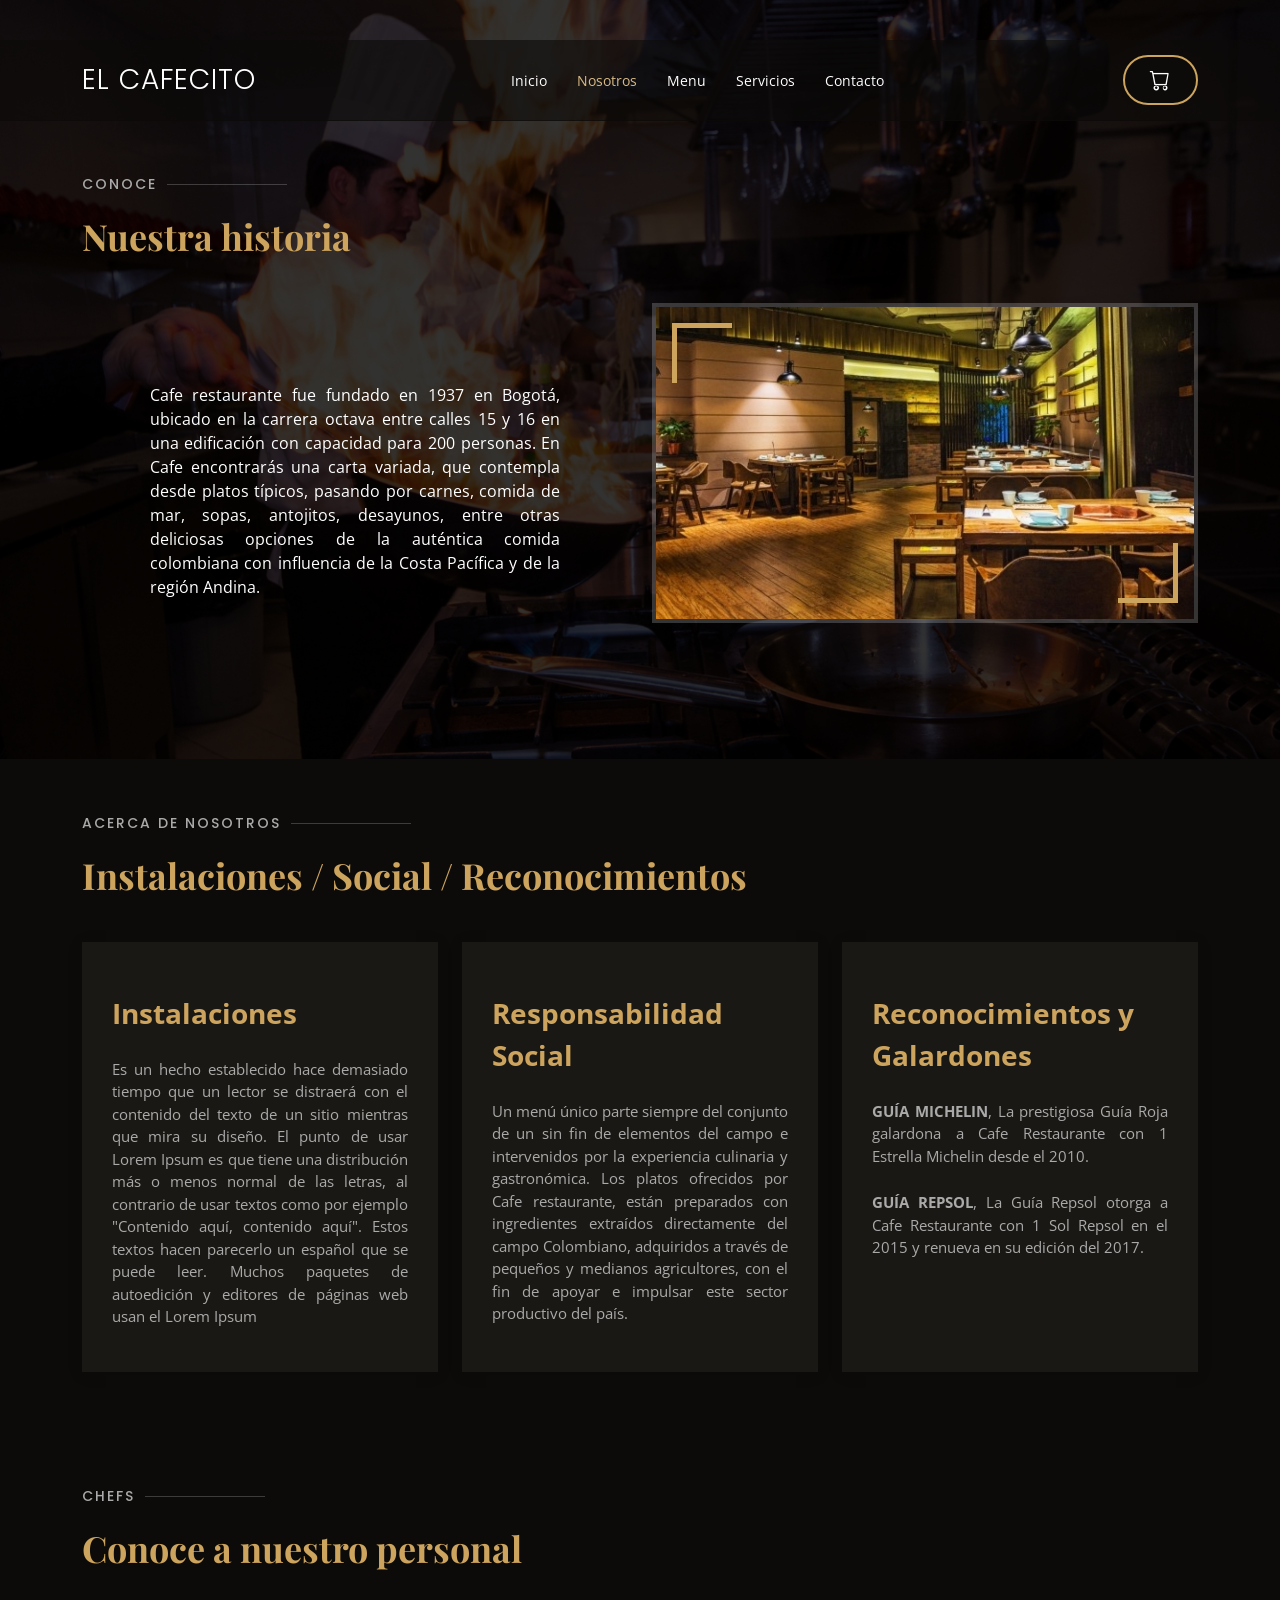
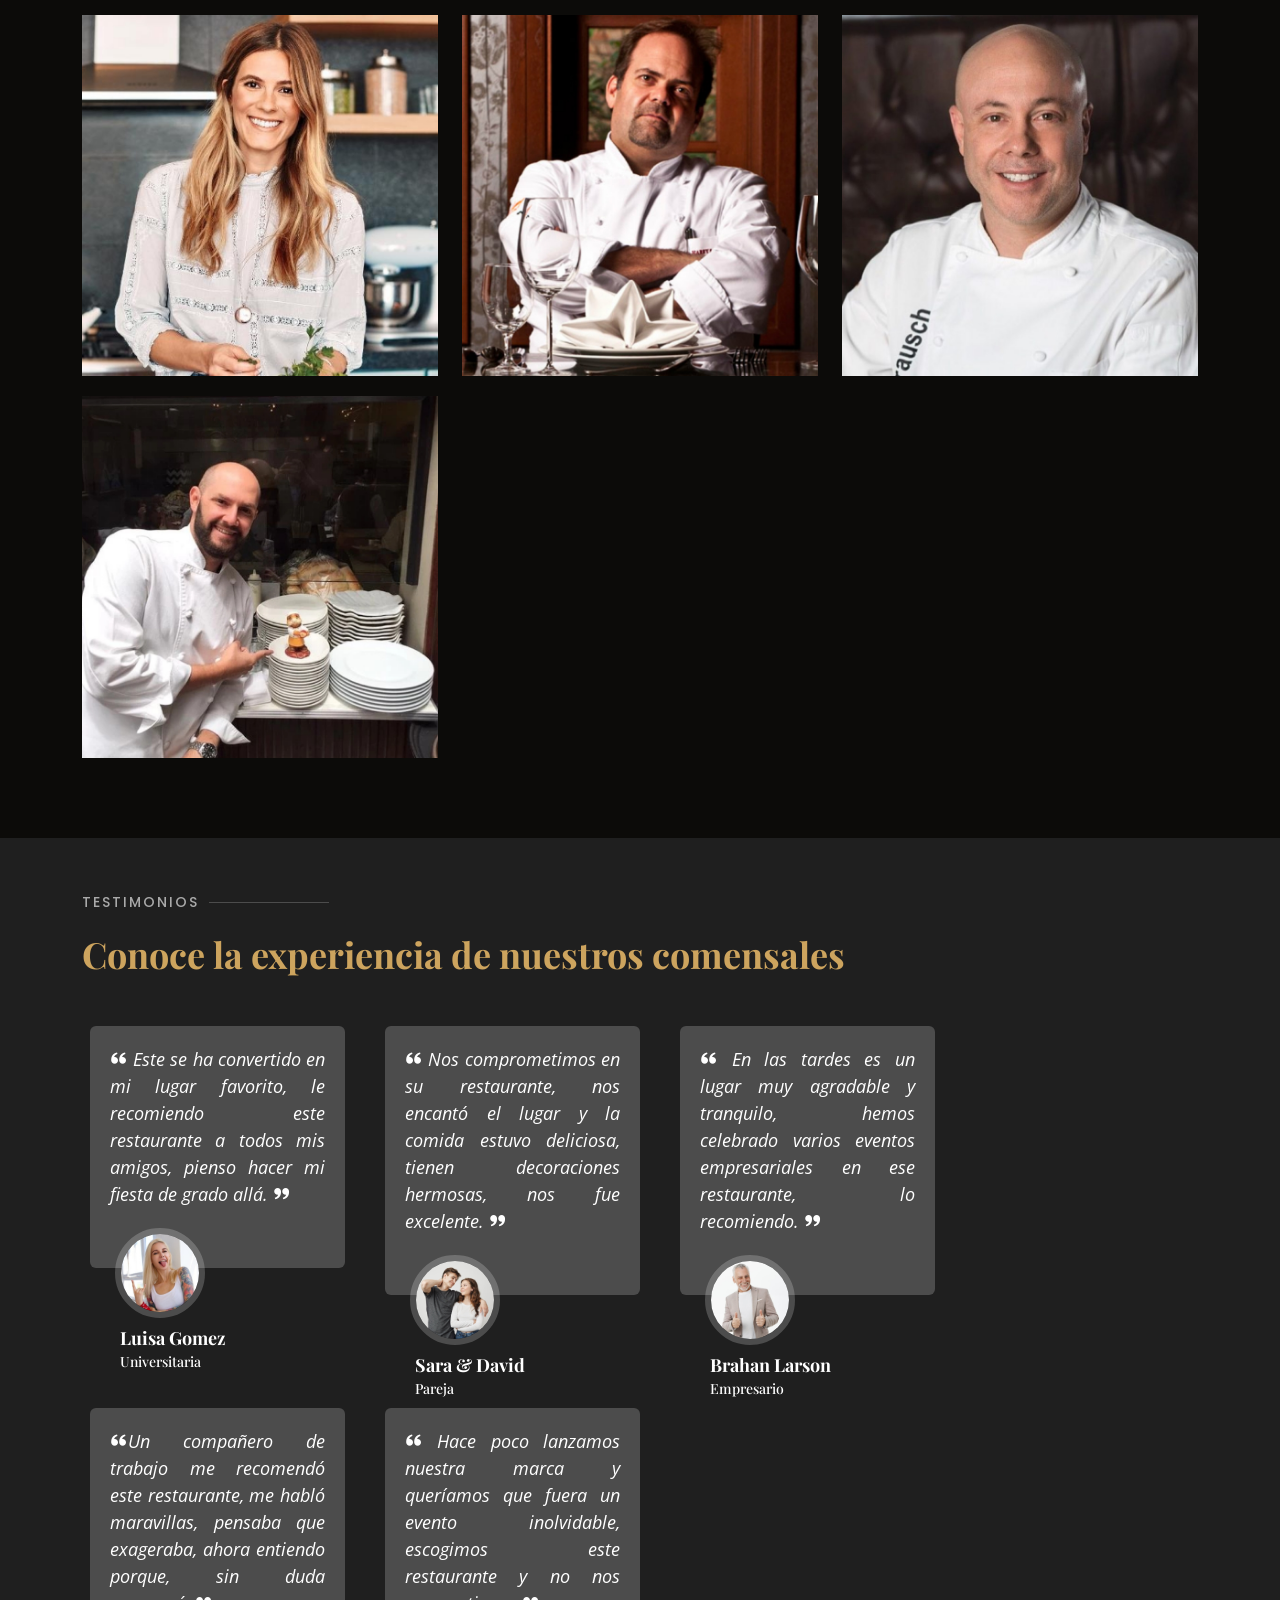
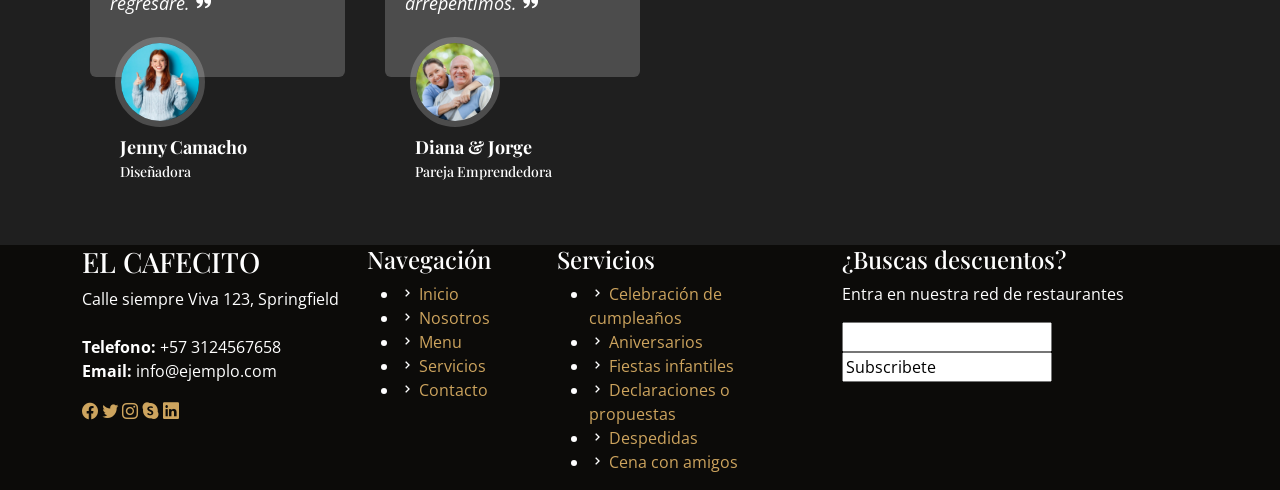
<file: Nosotros.html>
<!DOCTYPE html>
<html lang="es">

<head>
    <meta charset="UTF-8">
    <meta http-equiv="X-UA-Compatible" content="IE=edge">
    <meta name="viewport" content="width=device-width, initial-scale=1.0">

    <title>Quienes somos</title>

    <!-- Favicons -->
    <link href="img/favicon.png" rel="icon">
    <link href="img/apple-touch-icon.png" rel="apple-touch-icon">

    <!-- Google Fonts -->
    <link href="https://fonts.googleapis.com/css?family=Open+Sans:300,300i,400,400i,600,600i,700,700i|Playfair+Display:ital,wght@0,400;0,500;0,600;0,700;1,400;1,500;1,600;1,700|Poppins:300,300i,400,400i,500,500i,600,600i,700,700i" rel="stylesheet">

    <!-- Dependencias CSS  -->
    <link href="vendor/bootstrap/css/bootstrap.min.css" rel="stylesheet">
    <link href="vendor/bootstrap-icons/bootstrap-icons.css" rel="stylesheet">
    <link href="vendor/boxicons/css/boxicons.min.css" rel="stylesheet">

    <!-- Archivo CSS especifico del componente -->
    <link rel="stylesheet" href="css/nosotros.css">



    <body class="body section-bg2">

        <!-- ======= Header ======= -->
        <header style="background: rgba(12, 11, 9, 0.6);" id="header" class="fixed-top d-flex align-items-cente">

            <div class="container-fluid container-xl d-flex align-items-center justify-content-lg-between">

                <h1 class="logo me-auto me-lg-0"><a href="index.html">EL CAFECITO</a></h1>
                <!-- Uncomment below if you prefer to use an image logo -->
                <!-- <a href="index.html" class="logo me-auto me-lg-0"><img src="img/logo.png" alt="" class="img-fluid"></a>-->

                <nav id="navbar" class="navbar order-last order-lg-0">
                    <ul>
                        <li class="nav-item">
                            <a class="nav-link  " href="index.html">Inicio</a>
                        </li>
                        <li class="nav-item">
                            <a class="nav-link active" href="#">Nosotros</a>
                        </li>
                        <li class="nav-item">
                            <a class="nav-link" href="Menu.html">Menu</a>
                        </li>
                        <li class="nav-item">
                            <a class="nav-link" href="Servicios.html">Servicios</a>
                        </li>
                        <li class="nav-item">
                            <a class="nav-link" href="contactenos.html">Contacto</a>
                        </li>
                    </ul>
                    <i class="bi bi-list mobile-nav-toggle"></i>
                </nav>
                <!-- .navbar -->
                <a href="carrito.html" class="book-a-table-btn d-none d-lg-flex section-bg2"><i class="bi bi-cart"></i></a>

            </div>

        </header>

        <!-- Fin Header -->

        <main id="main">

            <!-- ======= About Section ======= -->
            <section id="about" class="about">
                <div class="container">
                    <div class="section-title content">
                        <div class="titulo-seccion1">
                            <h2>Conoce</h2>
                        </div>
                        <p>Nuestra historia</p>
                    </div>
                    <div class="row">
                        <div class=" col-lg-6 content parrafo">
                            <p>
                                Cafe restaurante fue fundado en 1937 en Bogotá, ubicado en la carrera octava entre calles 15 y 16 en una edificación con capacidad para 200 personas. En Cafe encontrarás una carta variada, que contempla desde platos típicos, pasando por carnes, comida
                                de mar, sopas, antojitos, desayunos, entre otras deliciosas opciones de la auténtica comida colombiana con influencia de la Costa Pacífica y de la región Andina.
                            </p>
                        </div>
                        <div class="col-lg-6 order-1 order-lg-2">
                            <div class="about-img">
                                <img src="img/instalaciones/restaurante.jpg" alt="">
                            </div>
                        </div>

                    </div>

                </div>
            </section>
            <!-- End About Section -->

            <!-- ======= Why Us Section ======= -->
            <section id="why-us" class="why-us">
                <div class="container">

                    <div class="section-title">
                        <div class="titulo-seccion">
                            <h2>Acerca de nosotros</h2>
                        </div>
                        <p>Instalaciones / Social / Reconocimientos</p>
                    </div>

                    <div class="row">

                        <div class="col-lg-4">
                            <div class="box">
                                <span>Instalaciones</span>
                                <br>
                                <p>Es un hecho establecido hace demasiado tiempo que un lector se distraerá con el contenido del texto de un sitio mientras que mira su diseño. El punto de usar Lorem Ipsum es que tiene una distribución más o menos normal
                                    de las letras, al contrario de usar textos como por ejemplo "Contenido aquí, contenido aquí". Estos textos hacen parecerlo un español que se puede leer. Muchos paquetes de autoedición y editores de páginas web usan
                                    el Lorem Ipsum

                                </p>
                            </div>
                        </div>

                        <div class="col-lg-4 mt-4 mt-lg-0">
                            <div class="box">
                                <span>Responsabilidad Social</span>
                                <br>
                                <p>Un menú único parte siempre del conjunto de un sin fin de elementos del campo e intervenidos por la experiencia culinaria y gastronómica. Los platos ofrecidos por Cafe restaurante, están preparados con ingredientes extraídos
                                    directamente del campo Colombiano, adquiridos a través de pequeños y medianos agricultores, con el fin de apoyar e impulsar este sector productivo del país.</p>
                            </div>
                        </div>

                        <div class="col-lg-4 mt-4 mt-lg-0">
                            <div class="box">
                                <span>Reconocimientos y Galardones</span>
                                <br>
                                <p><b>GUÍA MICHELIN</b>, La prestigiosa Guía Roja galardona a Cafe Restaurante con 1 Estrella Michelin desde el 2010.</p>
                                <br>
                                <p><b>GUÍA REPSOL</b>, La Guía Repsol otorga a Cafe Restaurante con 1 Sol Repsol en el 2015 y renueva en su edición del 2017.</p>
                            </div>
                        </div>

                    </div>

                </div>
            </section>
            <!-- Fin Why Us Section -->



            <!-- ======= Chefs Section ======= -->
            <section id="chefs" class="chefs">
                <div class="container">
                    <div class="section-title">
                        <div class="titulo-seccion">
                            <h2>Chefs</h2>
                        </div>
                        <p>Conoce a nuestro personal</p>
                    </div>
                    <div class="row">
                        <div class="col-lg-4 col-md-6">
                            <div class="member">
                                <img src="img/chefs/eden-grinshpan.jpg" class="img-fluid" alt="">
                                <div class="member-info">
                                    <div class="member-info-content">
                                        <h4>Eden Grinshpan Nivron</h4>
                                        <span>Gerente & Chef Internacional</span>
                                    </div>
                                    <div class="social">
                                        <a target="_blank" rel="noopener noreferrer" href="https://twitter.com/edeneats"><i
                                            class="bi bi-twitter"></i></a>
                                        <a target="_blank" rel="noopener noreferrer" href="https://www.facebook.com/edeneats1/"><i class="bi bi-facebook"></i></a>
                                        <a target="_blank" rel="noopener noreferrer" href="https://www.instagram.com/edeneats/?hl=es"><i
                                            class="bi bi-instagram"></i></a>
                                        <a target="_blank" rel="noopener noreferrer" href="https://www.youtube.com/channel/UCGt2VajSiqR6U_lHxUDljgQ"><i
                                            class="bi bi-youtube"></i></a>
                                    </div>
                                </div>
                            </div>
                        </div>

                        <div class="col-lg-4 col-md-6">
                            <div class="member">
                                <img src="img/chefs/harry-sasson-1.jpg" class="img-fluid" alt="">
                                <div class="member-info">
                                    <div class="member-info-content">
                                        <h4>Harry Sasson</h4>
                                        <span>Chef Colombiano</span>
                                    </div>
                                    <div class="social">
                                        <a target="_blank" rel="noopener noreferrer" href="https://www.instagram.com/harry_sasson/?hl=es"><i
                                            class="bi bi-instagram"></i></a>
                                    </div>
                                </div>
                            </div>
                        </div>

                        <div class="col-lg-4 col-md-6">
                            <div class="member">
                                <img src="img/chefs/jorge-rausch-1.jpg" class="img-fluid" alt="">
                                <div class="member-info">
                                    <div class="member-info-content">
                                        <h4>Jorge Rausch</h4>
                                        <span>Chef Colombiano</span>
                                    </div>
                                    <div class="social">
                                        <a target="_blank" rel="noopener noreferrer" href="https://twitter.com/jorgerausch?lang=es"><i class="bi bi-twitter"></i></a>
                                        <a target="_blank" rel="noopener noreferrer" href="https://www.facebook.com/JorgeRauschChef"><i
                                            class="bi bi-facebook"></i></a>
                                        <a target="_blank" rel="noopener noreferrer" href="https://www.instagram.com/jorge.rausch/?hl=es-la"><i
                                            class="bi bi-instagram"></i></a>
                                        <a target="_blank" rel="noopener noreferrer" href="https://www.youtube.com/channel/UC0s2C4av0-fDrkeBf3pxMmg"><i
                                            class="bi bi-youtube"></i></a>
                                    </div>
                                </div>
                            </div>
                        </div>

                        <div class="col-lg-4 col-md-6">
                            <div class="member">
                                <img src="img/chefs/nicolas-zubiria-1.jpg" class="img-fluid" alt="">
                                <div class="member-info">
                                    <div class="member-info-content">
                                        <h4>Nicolas De Zubiria C.</h4>
                                        <span>Chef Colombiano</span>
                                    </div>
                                    <div class="social">
                                        <a target="_blank" rel="noopener noreferrer" href="https://twitter.com/nicodezubiria?lang=es"><i
                                            class="bi bi-twitter"></i></a>
                                        <a target="_blank" rel="noopener noreferrer" href=https://es-la.facebook.com/nicodezubiriac "><i class=" bi bi-facebook "></i>
                                        </a>
                                        <a target=" _blank " rel=" noopener noreferrer "  href=" https://www.instagram.com/nicodezubiria/?hl=es-la "><i class=" bi bi-instagram "></i>
                                        </a>
                                        <a target=" _blank " rel=" noopener noreferrer "  href=" https://www.youtube.com/user/nicodezubiria "><i class=" bi bi-youtube "></i>
                                        </a>
                                    </div>
                                </div>
                            </div>
                        </div>
                    </div>
                </div>
            </section>
            <!-- Fin Chefs Section -->
    
            <!-- Testimonios -->
            <section id=" testimonials " class=" testimonials section-bg3 ">
                <div class=" container ">
                    <div class=" section-title ">
                        <div class=" titulo-seccion ">
                            <h2>Testimonios</h2>
                        </div>
                        <p>Conoce la experiencia de nuestros comensales</p>
                    </div>
                    <div class=" row ">
                        <div class=" col-lg-3 testimonial-item ">
                            <p>
                                <i class=" bx bxs-quote-alt-left quote-icon-left "></i> Este se ha convertido en mi lugar favorito, le recomiendo este restaurante a todos mis amigos, pienso hacer mi fiesta de grado allá.
                                <i class=" bx bxs-quote-alt-right quote-icon-right "></i>
                            </p>
                            <img src=" img/testimonios/testimonio-1.jpg " class=" testimonial-img " alt=" ">
                            <h3>Luisa Gomez</h3>
                            <h4>Universitaria</h4>
                        </div>
                        <div class=" col-lg-3 testimonial-item ">
                            <p>
                                <i class=" bx bxs-quote-alt-left quote-icon-left "></i> Nos comprometimos en su restaurante, nos encantó el lugar y la comida estuvo deliciosa, tienen decoraciones hermosas, nos fue excelente.
                                <i class=" bx bxs-quote-alt-right quote-icon-right "></i>
                            </p>
                            <img src=" img/testimonios/testimonio-2.jpg " class=" testimonial-img " alt=" ">
                            <h3>Sara & David</h3>
                            <h4>Pareja</h4>
                        </div>
                        <div class=" col-lg-3 testimonial-item ">
                            <p>
                                <i class=" bx bxs-quote-alt-left quote-icon-left "></i> En las tardes es un lugar muy agradable y tranquilo, hemos celebrado varios eventos empresariales en ese restaurante, lo recomiendo.
                                <i class=" bx bxs-quote-alt-right quote-icon-right "></i>
                            </p>
                            <img src=" img/testimonios/testimonio-4.jpg " class=" testimonial-img " alt=" ">
                            <h3>Brahan Larson</h3>
                            <h4>Empresario</h4>
                        </div>
                        <div class=" col-lg-3 testimonial-item ">
                            <p>
                                <i class=" bx bxs-quote-alt-left quote-icon-left "></i>Un compañero de trabajo me recomendó este restaurante, me habló maravillas, pensaba que exageraba, ahora entiendo porque, sin duda regresaré.
                                <i class=" bx bxs-quote-alt-right quote-icon-right "></i>
                            </p>
                            <img src=" img/testimonios/testimonio-5.jpg " class=" testimonial-img " alt=" ">
                            <h3>Jenny Camacho</h3>
                            <h4>Diseñadora</h4>
                        </div>
                        <div class=" col-lg-3 testimonial-item ">
                            <p>
                                <i class=" bx bxs-quote-alt-left quote-icon-left "></i> Hace poco lanzamos nuestra marca y queríamos que fuera un evento inolvidable, escogimos este restaurante y no nos arrepentimos.
                                <i class=" bx bxs-quote-alt-right quote-icon-right "></i>
                            </p>
                            <img src=" img/testimonios/testimonio-3.jpg " class=" testimonial-img " alt=" ">
                            <h3>Diana & Jorge</h3>
                            <h4>Pareja Emprendedora</h4>
                        </div>
                    </div>
                </div>
            </section>
            <!-- Fin Testimonios -->
    
        </main>
    
    
        <!-- ======= Footer ======= -->
  <footer id="footer ">
    <div class="footer-top ">
      <div class="container ">
        <div class="row ">

          <div class="col-lg-3 col-md-6 ">
            <div class="footer-info ">
              <h3>EL CAFECITO</h3>
              <p>
                Calle siempre Viva 123, Springfield<br><br>
                <strong>Telefono:</strong> +57 3124567658<br>
                <strong>Email:</strong> info@ejemplo.com<br>
              </p>
                <div class="social-links mt-3 ">
                                <a href="# " class="twitter "><i class="bi bi-facebook "></i></i></a>
                                <a href="# " class="facebook "><i class="bi bi-twitter "></i></i></a>
                                <a href="# " class="instagram "><i class="bi bi-instagram "></i></i></a>
                                <a href="# " class="google-plus "><i class="bi bi-skype "></i></i></a>
                                <a href="# " class="linkedin "><i class="bi bi-linkedin "></i></i></a>
                            </div>
            </div>
          </div>

          <div class="col-lg-2 col-md-6 footer-links ">
            <h4>Navegación</h4>
                        <ul>
                            <li><i class="bx bx-chevron-right "></i> <a href="index.html ">Inicio</a></li>
                            <li><i class="bx bx-chevron-right "></i> <a href="Nosotros.html ">Nosotros</a></li>
                            <li><i class="bx bx-chevron-right "></i> <a href="Menu.html ">Menu</a></li>
                            <li><i class="bx bx-chevron-right "></i> <a href="Servicios.html ">Servicios</a></li>
                            <li><i class="bx bx-chevron-right "></i> <a href="contactenos.html ">Contacto</a></li>
                        </ul>
          </div>

          <div class="col-lg-3 col-md-6 footer-links ">
            <h4>Servicios</h4>
            <ul>
              <li><i class="bx bx-chevron-right "></i> <a href="Servicios.html#cumple ">Celebración de cumpleaños</a></li>
              <li><i class="bx bx-chevron-right "></i> <a href="Servicios.html#aniversario ">Aniversarios</a></li>
              <li><i class="bx bx-chevron-right "></i> <a href="Servicios.html#infantil ">Fiestas infantiles</a></li>
              <li><i class="bx bx-chevron-right "></i> <a href="Servicios.html#propuestas ">Declaraciones o propuestas</a></li>
              <li><i class="bx bx-chevron-right "></i> <a href="Servicios.html#despedidas ">Despedidas</a></li>
              <li><i class="bx bx-chevron-right "></i> <a href="Servicios.html#cena ">Cena con amigos</a></li>
            </ul>
          </div>

          <div class="col-lg-4 col-md-6 footer-newsletter ">
            <h4>¿Buscas descuentos?</h4>
            <p>Entra en nuestra red de restaurantes</p>
            <form action=" " method="post ">
              <input type="email " name="email "><input type="submit " value="Subscribete ">
            </form>

          </div>

        </div>
      </div>
    </div>

  
  </footer><!-- End Footer -->
    
        <!-- Dependencias JS  -->
  <script src="vendor/aos/aos.js "></script>
  <script src="vendor/bootstrap/js/bootstrap.bundle.min.js "></script>
  <script src="vendor/glightbox/js/glightbox.min.js "></script>
  <script src="vendor/isotope-layout/isotope.pkgd.min.js "></script>
  <script src="vendor/swiper/swiper-bundle.min.js "></script>

  <!-- Template Main JS File -->
  <script src="js/main.js "></script>


    </body>
    
    </html>
</file>
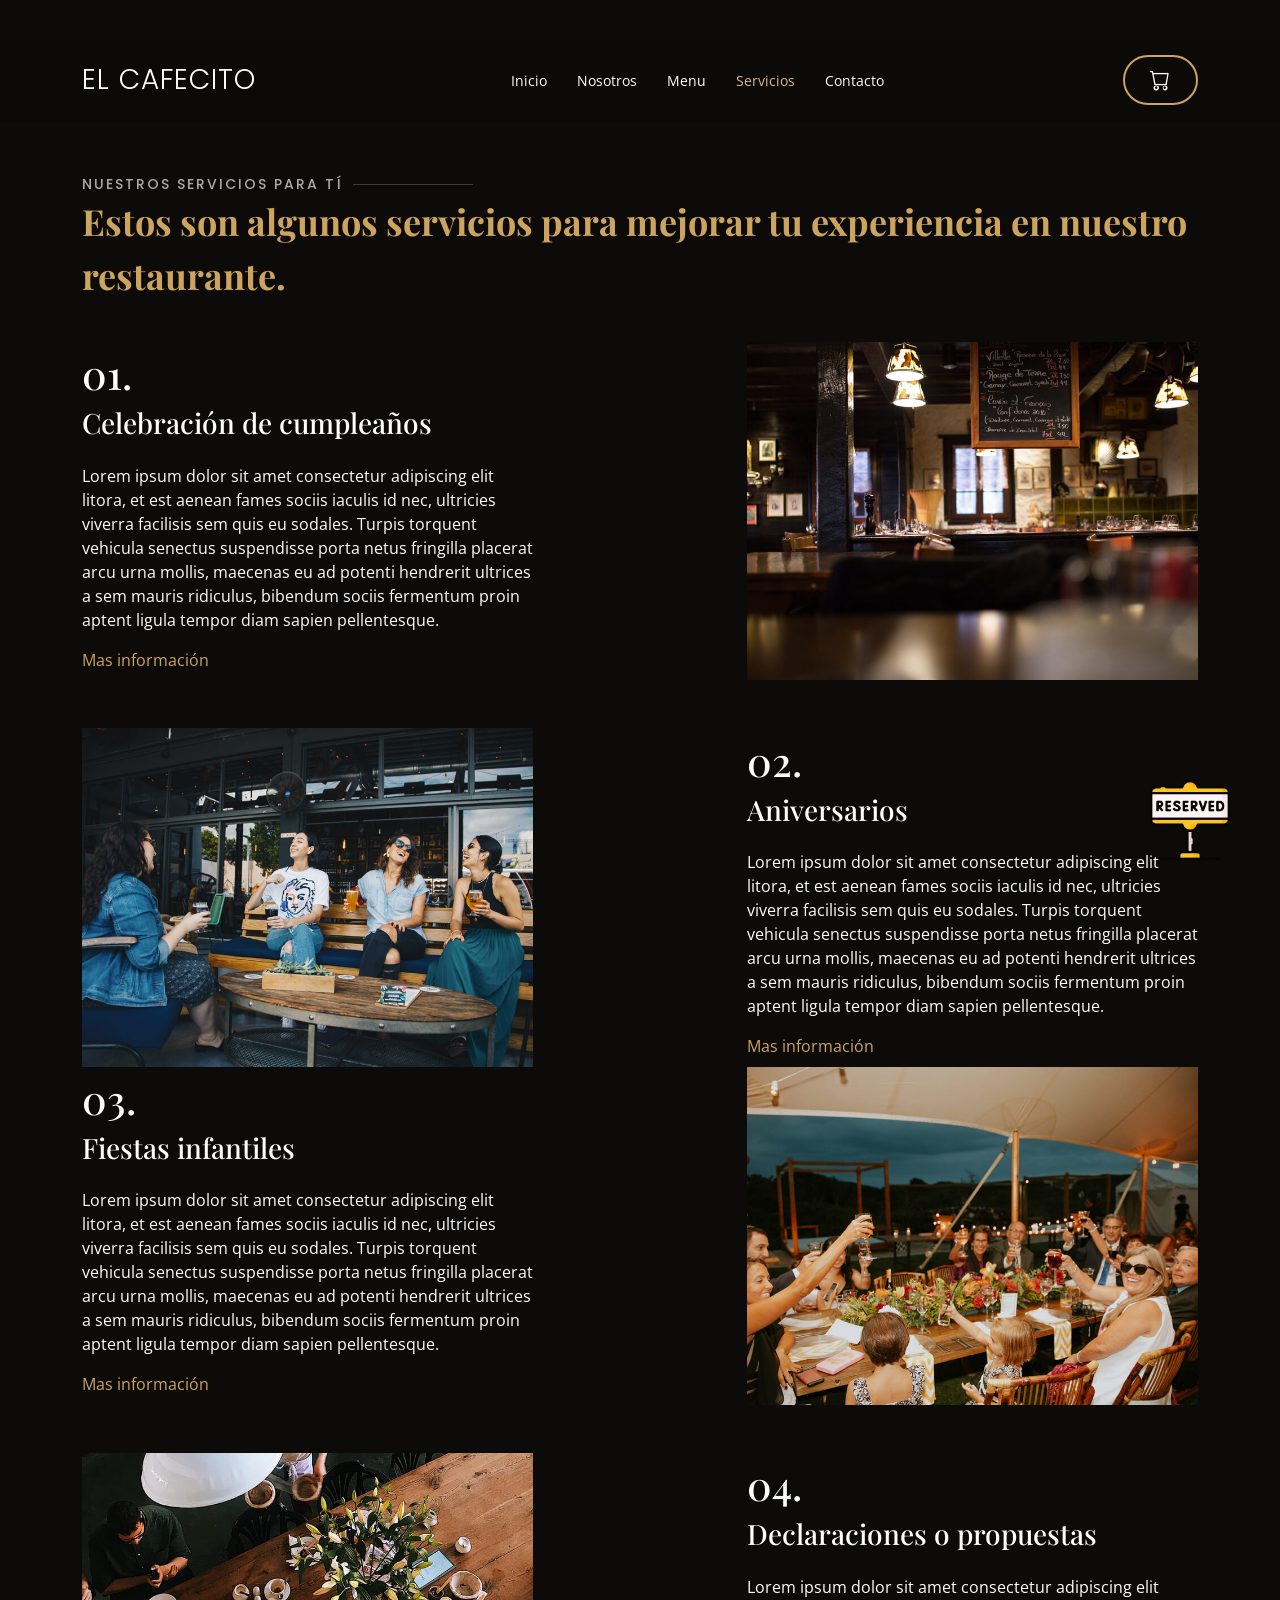
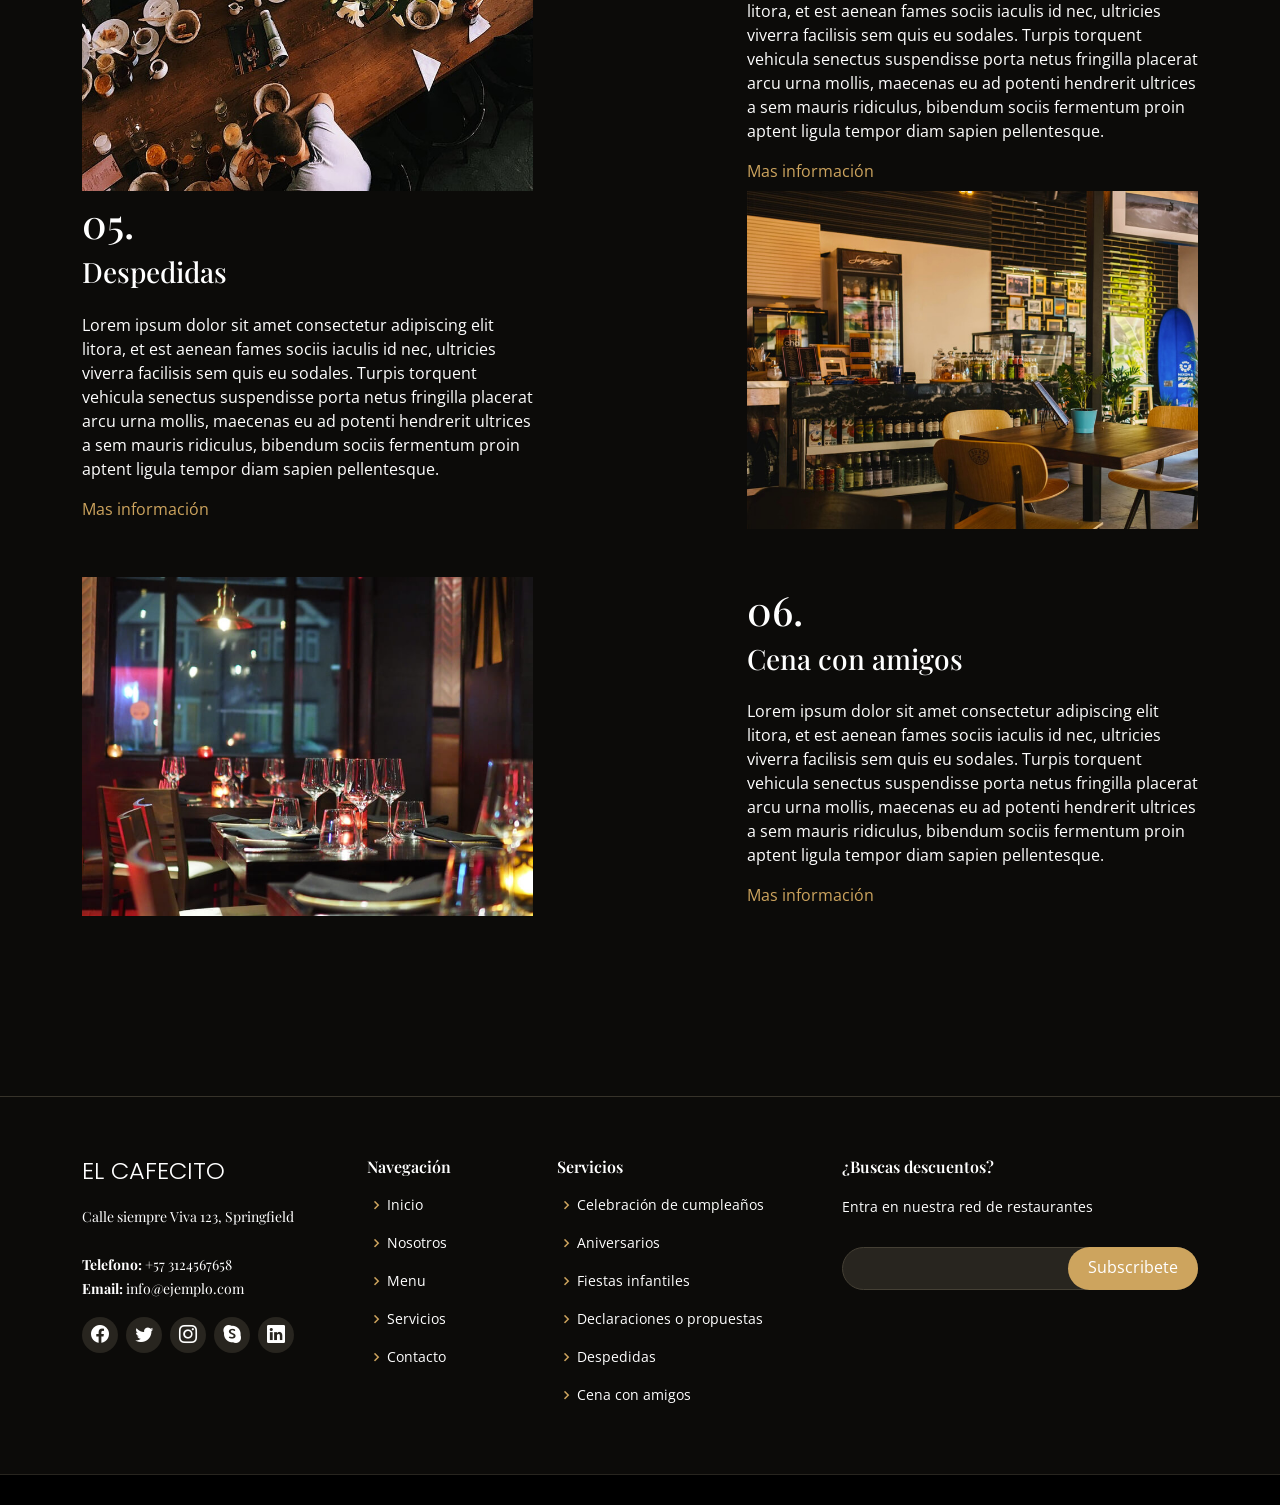
<file: Servicios.html>
<!DOCTYPE html>
<html lang="en">

<head>
    <meta charset="utf-8">
    <meta content="width=device-width, initial-scale=1.0" name="viewport">

    <title>Servicios</title>
    <meta content="" name="description">
    <meta content="" name="keywords">

    <!-- Favicons -->
    <link href="img/favicon.png" rel="icon">
    <link href="img/apple-touch-icon.png" rel="apple-touch-icon">

    <!-- Google Fonts -->
    <link href="https://fonts.googleapis.com/css?family=Open+Sans:300,300i,400,400i,600,600i,700,700i|Playfair+Display:ital,wght@0,400;0,500;0,600;0,700;1,400;1,500;1,600;1,700|Poppins:300,300i,400,400i,500,500i,600,600i,700,700i" rel="stylesheet">

    <!-- Vendor CSS Files -->
    <link href="vendor/animate.css/animate.min.css" rel="stylesheet">
    <link href="vendor/aos/aos.css" rel="stylesheet">
    <link href="vendor/bootstrap/css/bootstrap.min.css" rel="stylesheet">
    <link href="vendor/bootstrap-icons/bootstrap-icons.css" rel="stylesheet">
    <link href="vendor/boxicons/css/boxicons.min.css" rel="stylesheet">
    <link href="vendor/glightbox/css/glightbox.min.css" rel="stylesheet">
    <link href="vendor/swiper/swiper-bundle.min.css" rel="stylesheet">

    <!-- Template Main CSS File -->
    <link href="css/style.css" rel="stylesheet">
    <link href="css/flotante.css" rel="stylesheet">

    <!-- =======================================================
  * Template Name: Restaurantly - v3.3.0
  * Template URL: https://bootstrapmade.com/restaurantly-restaurant-template/
  * Author: BootstrapMade.com
  * License: https://bootstrapmade.com/license/
  ======================================================== -->
</head>

<body>


    <!-- ======= Header ======= -->
    <header id="header" class="fixed-top d-flex align-items-cente">
        <div class="container-fluid container-xl d-flex align-items-center justify-content-lg-between">

            <h1 class="logo me-auto me-lg-0"><a href="index.html">EL CAFECITO</a></h1>
            <!-- Uncomment below if you prefer to use an image logo -->
            <!-- <a href="index.html" class="logo me-auto me-lg-0"><img src="img/logo.png" alt="" class="img-fluid"></a>-->

            <nav id="navbar" class="navbar order-last order-lg-0">
                <ul>
                    <li><a class="nav-link scrollto " href="index.html">Inicio</a></li>
                    <li><a class="nav-link scrollto" href="Nosotros.html">Nosotros</a></li>
                    <li><a class="nav-link scrollto" href="Menu.html">Menu</a></li>
                    <li><a class="nav-link scrollto active" href="#">Servicios</a></li>
                    <li><a class="nav-link scrollto" href="contactenos.html">Contacto</a></li>
                </ul>
                <i class="bi bi-list mobile-nav-toggle"></i>
            </nav>
            <!-- .navbar -->
            <a href="carrito.html" class="book-a-table-btn scrollto d-none d-lg-flex section-bg2"><i class="bi bi-cart"></i></a>
        </div>
    </header>
    <!-- End Header -->

    <main id="main">
        <section>
            <!-- Espacio -->
        </section>
        <section>
            <div class="deshes-area section-padding">
                <div class="container">
                    <div class="row">
                        <div class="col-lg-12">

                            <div class="section-title">
                                <h2>Nuestros servicios para tí</h2>
                                <p>Estos son algunos servicios para mejorar tu experiencia en nuestro restaurante.</p>
                            </div>

                        </div>
                    </div>
                    <!-- Espacio -->
                    <div id="cumple" class="row">
                        <div class="col-lg-5 col-md-6 align-self-center">
                            <h1>01.</h1>
                            <div class="deshes-text">
                                <h3><span>Celebración de cumpleaños</span><br></h3>
                                <p class="pt-3">Lorem ipsum dolor sit amet consectetur adipiscing elit litora, et est aenean fames sociis iaculis id nec, ultricies viverra facilisis sem quis eu sodales. Turpis torquent vehicula senectus suspendisse porta netus fringilla
                                    placerat arcu urna mollis, maecenas eu ad potenti hendrerit ultrices a sem mauris ridiculus, bibendum sociis fermentum proin aptent ligula tempor diam sapien pellentesque. </p>

                                <a href="reserva.html" class="template-btn3 mt-3">Mas información<span><i class="fa fa-long-arrow-right"></i></span></a>
                            </div>
                        </div>
                        <div class="col-lg-5 offset-lg-2 col-md-6 align-self-center mt-4 mt-md-0">
                            <img src="img/gallery/gallery-2.jpg" alt="" class="img-fluid">
                        </div>
                    </div>
                    <!-- Espacio -->
                    <div id="aniversario" class="row mt-5">
                        <div class="col-lg-5 col-md-6 align-self-center order-2 order-md-1 mt-4 mt-md-0">
                            <img src="img/gallery/gallery-7.jpg" alt="" class="img-fluid">
                        </div>
                        <div class="col-lg-5 offset-lg-2 col-md-6 align-self-center order-1 order-md-2">
                            <h1>02.</h1>
                            <div class="deshes-text">
                                <h3><span>Aniversarios</span><br></h3>
                                <p class="pt-3">Lorem ipsum dolor sit amet consectetur adipiscing elit litora, et est aenean fames sociis iaculis id nec, ultricies viverra facilisis sem quis eu sodales. Turpis torquent vehicula senectus suspendisse porta netus fringilla
                                    placerat arcu urna mollis, maecenas eu ad potenti hendrerit ultrices a sem mauris ridiculus, bibendum sociis fermentum proin aptent ligula tempor diam sapien pellentesque.</p>

                                <a href="reserva.html" class="template-btn3 mt-3">Mas información <span><i class="fa fa-long-arrow-right"></i></span></a>
                            </div>
                        </div>
                    </div>

                    <!-- Espacio -->
                    <div id="infantil" class="row">
                        <div class="col-lg-5 col-md-6 align-self-center">
                            <h1>03.</h1>
                            <div class="deshes-text">
                                <h3><span>Fiestas infantiles</span><br></h3>
                                <p class="pt-3">Lorem ipsum dolor sit amet consectetur adipiscing elit litora, et est aenean fames sociis iaculis id nec, ultricies viverra facilisis sem quis eu sodales. Turpis torquent vehicula senectus suspendisse porta netus fringilla
                                    placerat arcu urna mollis, maecenas eu ad potenti hendrerit ultrices a sem mauris ridiculus, bibendum sociis fermentum proin aptent ligula tempor diam sapien pellentesque. </p>

                                <a href="reserva.html" class="template-btn3 mt-3">Mas información<span><i class="fa fa-long-arrow-right"></i></span></a>
                            </div>
                        </div>
                        <div class="col-lg-5 offset-lg-2 col-md-6 align-self-center mt-4 mt-md-0">
                            <img src="img/gallery/gallery-8.jpg" alt="" class="img-fluid">
                        </div>
                    </div>

                    <!-- Espacio -->
                    <div id="propuestas" class="row mt-5">
                        <div class="col-lg-5 col-md-6 align-self-center order-2 order-md-1 mt-4 mt-md-0">
                            <img src="img/gallery/gallery-5.jpg" alt="" class="img-fluid">
                        </div>
                        <div class="col-lg-5 offset-lg-2 col-md-6 align-self-center order-1 order-md-2">
                            <h1>04.</h1>
                            <div class="deshes-text">
                                <h3><span>Declaraciones o propuestas</span><br></h3>
                                <p class="pt-3">Lorem ipsum dolor sit amet consectetur adipiscing elit litora, et est aenean fames sociis iaculis id nec, ultricies viverra facilisis sem quis eu sodales. Turpis torquent vehicula senectus suspendisse porta netus fringilla
                                    placerat arcu urna mollis, maecenas eu ad potenti hendrerit ultrices a sem mauris ridiculus, bibendum sociis fermentum proin aptent ligula tempor diam sapien pellentesque. </p>

                                <a href="reserva.html" class="template-btn3 mt-3">Mas información <span><i class="fa fa-long-arrow-right"></i></span></a>
                            </div>
                        </div>
                    </div>
                    <!-- Espacio -->
                    <div id="despedidas" class="row">
                        <div class="col-lg-5 col-md-6 align-self-center">
                            <h1>05.</h1>
                            <div class="deshes-text">
                                <h3><span>Despedidas</span><br></h3>
                                <p class="pt-3">Lorem ipsum dolor sit amet consectetur adipiscing elit litora, et est aenean fames sociis iaculis id nec, ultricies viverra facilisis sem quis eu sodales. Turpis torquent vehicula senectus suspendisse porta netus fringilla
                                    placerat arcu urna mollis, maecenas eu ad potenti hendrerit ultrices a sem mauris ridiculus, bibendum sociis fermentum proin aptent ligula tempor diam sapien pellentesque.</p>

                                <a href="reserva.html" class="template-btn3 mt-3">Mas información<span><i class="fa fa-long-arrow-right"></i></span></a>
                            </div>
                        </div>
                        <div class="col-lg-5 offset-lg-2 col-md-6 align-self-center mt-4 mt-md-0">
                            <img src="img/gallery/gallery-4.jpg" alt="" class="img-fluid">
                        </div>
                    </div>

                    <!-- Espacio -->
                    <div id="cena" class="row mt-5">
                        <div class="col-lg-5 col-md-6 align-self-center order-2 order-md-1 mt-4 mt-md-0">
                            <img src="img/gallery/gallery-3.jpg" alt="" class="img-fluid">
                        </div>
                        <div class="col-lg-5 offset-lg-2 col-md-6 align-self-center order-1 order-md-2">
                            <h1>06.</h1>
                            <div class="deshes-text">
                                <h3><span>Cena con amigos</span><br></h3>
                                <p class="pt-3">Lorem ipsum dolor sit amet consectetur adipiscing elit litora, et est aenean fames sociis iaculis id nec, ultricies viverra facilisis sem quis eu sodales. Turpis torquent vehicula senectus suspendisse porta netus fringilla
                                    placerat arcu urna mollis, maecenas eu ad potenti hendrerit ultrices a sem mauris ridiculus, bibendum sociis fermentum proin aptent ligula tempor diam sapien pellentesque. </p>

                                <a href="reserva.html" class="template-btn3 mt-3">Mas información <span><i class="fa fa-long-arrow-right"></i></span></a>
                            </div>
                        </div>
                    </div>

                </div>
            </div>
            <section>


    </main>
    <!-- End #main -->

    <!-- ======= Footer ======= -->
    <footer id="footer">
        <div class="footer-top">
            <div class="container">
                <div class="row">

                    <div class="col-lg-3 col-md-6">
                        <div class="footer-info">
                            <h3>EL CAFECITO</h3>
                            <p>
                                Calle siempre Viva 123, Springfield<br><br>
                                <strong>Telefono:</strong> +57 3124567658<br>
                                <strong>Email:</strong> info@ejemplo.com<br>
                            </p>
                            <div class="social-links mt-3">
                                <a href="#" class="twitter"><i class="bi bi-facebook"></i></i></a>
                                <a href="#" class="facebook"><i class="bi bi-twitter"></i></i></a>
                                <a href="#" class="instagram"><i class="bi bi-instagram"></i></i></a>
                                <a href="#" class="google-plus"><i class="bi bi-skype"></i></i></a>
                                <a href="#" class="linkedin"><i class="bi bi-linkedin"></i></i></a>
                            </div>
                        </div>
                    </div>

                    <div class="col-lg-2 col-md-6 footer-links">
                        <h4>Navegación</h4>
                        <ul>
                            <li><i class="bx bx-chevron-right"></i> <a href="index.html">Inicio</a></li>
                            <li><i class="bx bx-chevron-right"></i> <a href="Nosotros.html">Nosotros</a></li>
                            <li><i class="bx bx-chevron-right"></i> <a href="Menu.html">Menu</a></li>
                            <li><i class="bx bx-chevron-right"></i> <a href="Servicios.html">Servicios</a></li>
                            <li><i class="bx bx-chevron-right"></i> <a href="contactenos.html">Contacto</a></li>
                        </ul>
                    </div>

                    <div class="col-lg-3 col-md-6 footer-links">
                        <h4>Servicios</h4>
                        <ul>
                            <li><i class="bx bx-chevron-right"></i> <a href="Servicios.html#cumple">Celebración de cumpleaños</a></li>
                            <li><i class="bx bx-chevron-right"></i> <a href="Servicios.html#aniversario">Aniversarios</a></li>
                            <li><i class="bx bx-chevron-right"></i> <a href="Servicios.html#infantil">Fiestas infantiles</a></li>
                            <li><i class="bx bx-chevron-right"></i> <a href="Servicios.html#propuestas">Declaraciones o propuestas</a></li>
                            <li><i class="bx bx-chevron-right"></i> <a href="Servicios.html#despedidas">Despedidas</a></li>
                            <li><i class="bx bx-chevron-right"></i> <a href="Servicios.html#cena">Cena con amigos</a></li>
                        </ul>
                    </div>

                    <div class="col-lg-4 col-md-6 footer-newsletter">
                        <h4>¿Buscas descuentos?</h4>
                        <p>Entra en nuestra red de restaurantes</p>
                        <form action="" method="post">
                            <input type="email" name="email"><input type="submit" value="Subscribete">
                        </form>

                    </div>

                </div>
            </div>
        </div>


    </footer>
    <!-- End Footer -->

    <!-- boton flotante de reserva -->
    <div class="container-boton">
        <a href="reserva.html">
            <img class="boton" src="img/reserved.png" alt="">
        </a>
    </div>

    <!-- Vendor JS Files -->
    <script src="vendor/bootstrap/js/bootstrap.bundle.min.js"></script>

    <!-- Template Main JS File -->
    <script src="js/main.js"></script>

</body>

</html>
</file>
<file: css/contactenos.css>
body {
    font-family: "Open Sans", sans-serif;
    background: #0c0b09;
    color: #fff;
}

.bi-cart {
    font-size: 20px;
}

a {
    color: #cda45e;
    text-decoration: none;
}

a:hover {
    color: #d9ba85;
    text-decoration: none;
}

h1,
h2,
h3,
h4,
h5,
h6 {
    font-family: "Playfair Display", serif;
}


/*--------------------------------------------------------------
# Back to top button
--------------------------------------------------------------*/

.back-to-top {
    position: fixed;
    visibility: hidden;
    opacity: 0;
    right: 15px;
    bottom: 15px;
    z-index: 996;
    width: 44px;
    height: 44px;
    border-radius: 50px;
    transition: all 0.4s;
    border: 2px solid #cda45e;
}

.back-to-top i {
    font-size: 28px;
    color: #cda45e;
    line-height: 0;
}

.back-to-top:hover {
    background: #cda45e;
    color: #1a1814;
}

.back-to-top:hover i {
    color: #444444;
}

.back-to-top.active {
    visibility: visible;
    opacity: 1;
}


/*--------------------------------------------------------------
  # Disable aos animation delay on mobile devices
  --------------------------------------------------------------*/

@media screen and (max-width: 768px) {
    [data-aos-delay] {
        transition-delay: 0 !important;
    }
}


/*--------------------------------------------------------------
# Top Bar
--------------------------------------------------------------*/

#topbar {
    height: 40px;
    font-size: 14px;
    transition: all 0.5s;
    z-index: 996;
}

#topbar.topbar-scrolled {
    top: -40px;
}

#topbar .contact-info i {
    font-style: normal;
    color: #d9ba85;
}

#topbar .contact-info i span {
    padding-left: 5px;
    color: #fff;
}

#topbar .languages ul {
    display: flex;
    flex-wrap: wrap;
    list-style: none;
    padding: 0;
    margin: 0;
    color: #cda45e;
}

#topbar .languages ul a {
    color: white;
}

#topbar .languages ul li+li {
    padding-left: 10px;
}

#topbar .languages ul li+li::before {
    display: inline-block;
    padding-right: 10px;
    color: rgba(255, 255, 255, 0.5);
    content: "/";
}


/*--------------------------------------------------------------
  # Header
  --------------------------------------------------------------*/

#header {
    background: rgba(12, 11, 9, 0.6);
    border-bottom: 1px solid rgba(12, 11, 9, 0.6);
    transition: all 0.5s;
    z-index: 997;
    padding: 15px 0;
    top: 40px;
}

#header.header-scrolled {
    top: 0;
    background: rgba(0, 0, 0, 0.85);
    border-bottom: 1px solid #37332a;
}

#header .logo {
    font-size: 28px;
    margin: 0;
    padding: 0;
    line-height: 1;
    font-weight: 300;
    letter-spacing: 1px;
    text-transform: uppercase;
    font-family: "Poppins", sans-serif;
}

#header .logo a {
    color: #fff;
}

#header .logo img {
    max-height: 40px;
}


/*--------------------------------------------------------------
# Book a table button Menu
--------------------------------------------------------------*/

.book-a-table-btn {
    margin: 0 0 0 15px;
    border: 2px solid #cda45e;
    color: #fff;
    border-radius: 50px;
    padding: 8px 25px;
    text-transform: uppercase;
    font-size: 13px;
    font-weight: 500;
    letter-spacing: 1px;
    transition: 0.3s;
}

.book-a-table-btn:hover {
    background: #cda45e;
    color: #fff;
}

@media (max-width: 992px) {
    .book-a-table-btn {
        margin: 0 15px 0 0;
        padding: 8px 20px;
    }
}


/*--------------------------------------------------------------
# Navigation Menu
--------------------------------------------------------------*/


/**
* Desktop Navigation 
*/

.navbar {
    padding: 0;
}

.navbar ul {
    margin: 0;
    padding: 0;
    display: flex;
    list-style: none;
    align-items: center;
}

.navbar li {
    position: relative;
}

.navbar a,
.navbar a:focus {
    display: flex;
    align-items: center;
    justify-content: space-between;
    padding: 10px 0 10px 30px;
    color: #fff;
    white-space: nowrap;
    transition: 0.3s;
    font-size: 14px;
}

.navbar a i,
.navbar a:focus i {
    font-size: 12px;
    line-height: 0;
    margin-left: 5px;
}

.navbar a:hover,
.navbar .active,
.navbar .active:focus,
.navbar li:hover>a {
    color: #d9ba85;
}

.navbar .dropdown ul {
    display: block;
    position: absolute;
    left: 14px;
    top: calc(100% + 30px);
    margin: 0;
    padding: 10px 0;
    z-index: 99;
    opacity: 0;
    visibility: hidden;
    background: #fff;
    box-shadow: 0px 0px 30px rgba(127, 137, 161, 0.25);
    transition: 0.3s;
    border-radius: 4px;
}

.navbar .dropdown ul li {
    min-width: 200px;
}

.navbar .dropdown ul a {
    padding: 10px 20px;
    color: #444444;
}

.navbar .dropdown ul a i {
    font-size: 12px;
}

.navbar .dropdown ul a:hover,
.navbar .dropdown ul .active:hover,
.navbar .dropdown ul li:hover>a {
    color: #cda45e;
}

.navbar .dropdown:hover>ul {
    opacity: 1;
    top: 100%;
    visibility: visible;
}

.navbar .dropdown .dropdown ul {
    top: 0;
    left: calc(100% - 30px);
    visibility: hidden;
}

.navbar .dropdown .dropdown:hover>ul {
    opacity: 1;
    top: 0;
    left: 100%;
    visibility: visible;
}

@media (max-width: 1366px) {
    .navbar .dropdown .dropdown ul {
        left: -90%;
    }
    .navbar .dropdown .dropdown:hover>ul {
        left: -100%;
    }
}


/**
  * Mobile Navigation 
  */

.mobile-nav-toggle {
    color: #fff;
    font-size: 28px;
    cursor: pointer;
    display: none;
    line-height: 0;
    transition: 0.5s;
}

@media (max-width: 991px) {
    .mobile-nav-toggle {
        display: block;
    }
    .navbar ul {
        display: none;
    }
}

.navbar-mobile {
    position: fixed;
    overflow: hidden;
    top: 0;
    right: 0;
    left: 0;
    bottom: 0;
    background: rgba(0, 0, 0, 0.9);
    transition: 0.3s;
    z-index: 999;
}

.navbar-mobile .mobile-nav-toggle {
    position: absolute;
    top: 15px;
    right: 15px;
}

.navbar-mobile ul {
    display: block;
    position: absolute;
    top: 55px;
    right: 15px;
    bottom: 15px;
    left: 15px;
    padding: 10px 0;
    border-radius: 6px;
    background-color: #fff;
    overflow-y: auto;
    transition: 0.3s;
}

.navbar-mobile a {
    padding: 10px 20px;
    font-size: 15px;
    color: #1a1814;
}

.navbar-mobile a:hover,
.navbar-mobile .active,
.navbar-mobile li:hover>a {
    color: #cda45e;
}

.navbar-mobile .getstarted {
    margin: 15px;
}

.navbar-mobile .dropdown ul {
    position: static;
    display: none;
    margin: 10px 20px;
    padding: 10px 0;
    z-index: 99;
    opacity: 1;
    visibility: visible;
    background: #fff;
    box-shadow: 0px 0px 30px rgba(127, 137, 161, 0.25);
}

.navbar-mobile .dropdown ul li {
    min-width: 200px;
}

.navbar-mobile .dropdown ul a {
    padding: 10px 20px;
}

.navbar-mobile .dropdown ul a i {
    font-size: 12px;
}

.navbar-mobile .dropdown ul a:hover,
.navbar-mobile .dropdown ul .active:hover,
.navbar-mobile .dropdown ul li:hover>a {
    color: #cda45e;
}

.navbar-mobile .dropdown>.dropdown-active {
    display: block;
}


/*--------------------------------------------------------------
# Sections General
--------------------------------------------------------------*/

section {
    padding: 150px 0;
    overflow: hidden;
}

.section-bg {
    background-color: #1a1814;
}

.section-title {
    padding-bottom: 40px;
}

.section-title h2 {
    font-size: 14px;
    font-weight: 500;
    padding: 0;
    line-height: 1px;
    margin: 0 0 5px 0;
    letter-spacing: 2px;
    text-transform: uppercase;
    color: #aaaaaa;
    font-family: "Poppins", sans-serif;
}

.section-title h2::after {
    content: "";
    width: 120px;
    height: 1px;
    display: inline-block;
    background: rgba(255, 255, 255, 0.2);
    margin: 4px 10px;
}

.section-title p {
    margin: 0;
    margin: 0;
    font-size: 36px;
    font-weight: 700;
    font-family: "Playfair Display", serif;
    color: #cda45e;
}


/*--------------------------------------------------------------
  # About
  --------------------------------------------------------------*/

.breadcrumbs {
    padding: 15px 0;
    background: #1d1b16;
    margin-top: 110px;
}

@media (max-width: 992px) {
    .breadcrumbs {
        margin-top: 98px;
    }
}

.breadcrumbs h2 {
    font-size: 26px;
    font-weight: 300;
}

.breadcrumbs ol {
    display: flex;
    flex-wrap: wrap;
    list-style: none;
    padding: 0;
    margin: 0;
    font-size: 14px;
}

.breadcrumbs ol li+li {
    padding-left: 10px;
}

.breadcrumbs ol li+li::before {
    display: inline-block;
    padding-right: 10px;
    color: #37332a;
    content: "/";
}

@media (max-width: 768px) {
    .breadcrumbs .d-flex {
        display: block !important;
    }
    .breadcrumbs ol {
        display: block;
    }
    .breadcrumbs ol li {
        display: inline-block;
    }
}


/*--------------------------------------------------------------
# Contact
--------------------------------------------------------------*/

.contact .info {
    width: 100%;
}

.contact .info i {
    font-size: 20px;
    float: left;
    width: 44px;
    height: 44px;
    background: #cda45e;
    display: flex;
    justify-content: center;
    align-items: center;
    border-radius: 50px;
    transition: all 0.3s ease-in-out;
}

.contact .info h4 {
    padding: 0 0 0 60px;
    font-size: 18px;
    font-weight: 500;
    margin-bottom: 5px;
    font-family: "Poppins", sans-serif;
}

.contact .info p {
    padding: 0 0 0 60px;
    margin-bottom: 0;
    font-size: 14px;
    color: #bab3a6;
}

.contact .info .open-hours,
.contact .info .email,
.contact .info .phone {
    margin-top: 40px;
}

.contact .php-email-form {
    width: 100%;
}

.contact .php-email-form .form-group {
    padding-bottom: 8px;
}

.contact .php-email-form .validate {
    display: none;
    color: red;
    margin: 0 0 15px 0;
    font-weight: 400;
    font-size: 13px;
}

.contact .php-email-form .error-message {
    display: none;
    color: #fff;
    background: #ed3c0d;
    text-align: center;
    padding: 15px;
    font-weight: 600;
}

.contact .php-email-form .sent-message {
    display: none;
    color: #fff;
    background: #18d26e;
    text-align: center;
    padding: 15px;
    font-weight: 600;
}

.contact .php-email-form .loading {
    display: none;
    text-align: center;
    padding: 15px;
}

.contact .php-email-form .loading:before {
    content: "";
    display: inline-block;
    border-radius: 50%;
    width: 24px;
    height: 24px;
    margin: 0 10px -6px 0;
    border: 3px solid #cda45e;
    border-top-color: #1a1814;
    -webkit-animation: animate-loading 1s linear infinite;
    animation: animate-loading 1s linear infinite;
}

.contact .php-email-form input,
.contact .php-email-form textarea {
    border-radius: 0;
    box-shadow: none;
    font-size: 14px;
    background: #0c0b09;
    border-color: #625b4b;
    color: white;
}

.contact .php-email-form input::-webkit-input-placeholder,
.contact .php-email-form textarea::-webkit-input-placeholder {
    color: #a49b89;
}

.contact .php-email-form input::-moz-placeholder,
.contact .php-email-form textarea::-moz-placeholder {
    color: #a49b89;
}

.contact .php-email-form input::placeholder,
.contact .php-email-form textarea::placeholder {
    color: #a49b89;
}

.contact .php-email-form input:focus,
.contact .php-email-form textarea:focus {
    border-color: #cda45e;
}

.contact .php-email-form input {
    height: 44px;
}

.contact .php-email-form textarea {
    padding: 10px 12px;
}

.contact .php-email-form button[type="submit"] {
    background: #cda45e;
    border: 0;
    padding: 10px 35px;
    color: #fff;
    transition: 0.4s;
    border-radius: 50px;
}

.contact .php-email-form button[type="submit"]:hover {
    background: #d3af71;
}

@-webkit-keyframes animate-loading {
    0% {
        transform: rotate(0deg);
    }
    100% {
        transform: rotate(360deg);
    }
}

@keyframes animate-loading {
    0% {
        transform: rotate(0deg);
    }
    100% {
        transform: rotate(360deg);
    }
}

.contacto {
    padding: 10px 12px;
    color: #bab3a6;
    background-color: #0c0b09;
    border: 1px solid #625b4b;
    background-image: linear-gradient(45deg, transparent 50%, rgb(186, 179, 166) 60%), linear-gradient(135deg, rgb(186, 179, 166) 40%, transparent 50%) !important;
    background-position: calc(100% - 30px) 14px, calc(100% - 20px) 14px, 100% 0;
    background-size: 10px 10px, 10px 10px;
    background-repeat: no-repeat;
    -webkit-appearance: none;
    -moz-appearance: none;
}


/*--------------------------------------------------------------
  # Footer
  --------------------------------------------------------------*/

#footer {
    background: black;
    padding: 0 0 30px 0;
    color: #fff;
    font-size: 14px;
}

#footer .footer-top {
    background: #0c0b09;
    border-top: 1px solid #37332a;
    border-bottom: 1px solid #28251f;
    padding: 60px 0 30px 0;
}

#footer .footer-top .footer-info {
    margin-bottom: 30px;
}

#footer .footer-top .footer-info h3 {
    font-size: 24px;
    margin: 0 0 20px 0;
    padding: 2px 0 2px 0;
    line-height: 1;
    font-weight: 300;
    text-transform: uppercase;
    font-family: "Poppins", sans-serif;
}

#footer .footer-top .footer-info p {
    font-size: 14px;
    line-height: 24px;
    margin-bottom: 0;
    font-family: "Playfair Display", serif;
    color: #fff;
}

#footer .footer-top .social-links a {
    font-size: 18px;
    display: inline-block;
    background: #28251f;
    color: #fff;
    line-height: 1;
    padding: 8px 0;
    margin-right: 4px;
    border-radius: 50%;
    text-align: center;
    width: 36px;
    height: 36px;
    transition: 0.3s;
}

#footer .footer-top .social-links a:hover {
    background: #cda45e;
    color: #fff;
    text-decoration: none;
}

#footer .footer-top h4 {
    font-size: 16px;
    font-weight: 600;
    color: #fff;
    position: relative;
    padding-bottom: 12px;
}

#footer .footer-top .footer-links {
    margin-bottom: 30px;
}

#footer .footer-top .footer-links ul {
    list-style: none;
    padding: 0;
    margin: 0;
}

#footer .footer-top .footer-links ul i {
    padding-right: 2px;
    color: #cda45e;
    font-size: 18px;
    line-height: 1;
}

#footer .footer-top .footer-links ul li {
    padding: 10px 0;
    display: flex;
    align-items: center;
}

#footer .footer-top .footer-links ul li:first-child {
    padding-top: 0;
}

#footer .footer-top .footer-links ul a {
    color: #fff;
    transition: 0.3s;
    display: inline-block;
    line-height: 1;
}

#footer .footer-top .footer-links ul a:hover {
    color: #cda45e;
}

#footer .footer-top .footer-newsletter form {
    margin-top: 30px;
    background: #28251f;
    padding: 6px 10px;
    position: relative;
    border-radius: 50px;
    border: 1px solid #454035;
}

#footer .footer-top .footer-newsletter form input[type="email"] {
    border: 0;
    padding: 4px;
    width: calc(100% - 110px);
    background: #28251f;
    color: white;
}

#footer .footer-top .footer-newsletter form input[type="submit"] {
    position: absolute;
    top: -1px;
    right: -1px;
    bottom: -1px;
    border: 0;
    background: none;
    font-size: 16px;
    padding: 0 20px 2px 20px;
    background: #cda45e;
    color: #fff;
    transition: 0.3s;
    border-radius: 50px;
}

#footer .footer-top .footer-newsletter form input[type="submit"]:hover {
    background: #d3af71;
}

#footer .copyright {
    text-align: center;
    padding-top: 30px;
}

#footer .credits {
    padding-top: 10px;
    text-align: center;
    font-size: 13px;
    color: #fff;
}

input[type="checkbox"]+label {
    background-position: 10 10;
    width: 100%;
    height: 100%;
    background-color: black;
    font-family: "Open Sans", sans-serif;
}
</file>
<file: css/nosotros.css>
/*--------------------------------------------------------------
# General
--------------------------------------------------------------*/

body {
    font-family: "Open Sans", sans-serif;
    background: #0c0b09;
    color: #fff;
}

.bi-cart {
    font-size: 20px;
}

a {
    color: #cda45e;
    text-decoration: none;
}

a:hover {
    color: #d9ba85;
    text-decoration: none;
}

h1,
h2,
h3,
h4,
h5,
h6 {
    font-family: "Playfair Display", serif;
}


/*--------------------------------------------------------------
  # Sections General
  --------------------------------------------------------------*/

section {
    padding: 60px 0;
    overflow: hidden;
}

.section-bg {
    background-color: #1a1814;
}

.section-bg2 {
    background-color: #0c0b09;
}

.section-bg3 {
    background-color: #1f1f1f;
}

.section-title {
    padding-bottom: 40px;
}

.section-title h2 {
    font-size: 14px;
    font-weight: 500;
    padding: 0;
    line-height: 1px;
    margin: 0 0 5px 0;
    letter-spacing: 2px;
    text-transform: uppercase;
    color: #aaaaaa;
    font-family: "Poppins", sans-serif;
}

.section-title h2::after {
    content: "";
    width: 120px;
    height: 1px;
    display: inline-block;
    background: rgba(255, 255, 255, 0.2);
    margin: 4px 10px;
}

.section-title p {
    margin: 0;
    margin: 0;
    font-size: 36px;
    font-weight: 700;
    font-family: "Playfair Display", serif;
    color: #cda45e;
}

.titulo-seccion1 {
    padding: 100px 0px 15px;
}

.titulo-seccion {
    padding: 0px 0px 15px;
}

p {
    text-align: justify;
}


/*--------------------------------------------------------------
  # Disable aos animation delay on mobile devices
  --------------------------------------------------------------*/

@media screen and (max-width: 768px) {
    [data-aos-delay] {
        transition-delay: 0 !important;
    }
}


/* NO ESTA EN EL PROYECTO COLABORATIVO */


/*--------------------------------------------------------------
  # Top Bar
  --------------------------------------------------------------*/

#topbar {
    height: 40px;
    font-size: 14px;
    transition: all 0.5s;
    z-index: 996;
}

#topbar.topbar-scrolled {
    top: -40px;
}

#topbar .contact-info i {
    font-style: normal;
    color: #d9ba85;
}

#topbar .contact-info i span {
    padding-left: 5px;
    color: #fff;
}

#topbar .languages ul {
    display: flex;
    flex-wrap: wrap;
    list-style: none;
    padding: 0;
    margin: 0;
    color: #cda45e;
}

#topbar .languages ul a {
    color: white;
}

#topbar .languages ul li+li {
    padding-left: 10px;
}

#topbar .languages ul li+li::before {
    display: inline-block;
    padding-right: 10px;
    color: rgba(255, 255, 255, 0.5);
    content: "/";
}


/*--------------------------------------------------------------
  # Header
  --------------------------------------------------------------*/

#header {
    background: rgba(12, 11, 9, 0.6);
    border-bottom: 1px solid rgba(12, 11, 9, 0.6);
    transition: all 0.5s;
    z-index: 997;
    padding: 15px 0;
    top: 40px;
}

#header.header-scrolled {
    top: 0;
    background: rgba(0, 0, 0, 0.85);
    border-bottom: 1px solid #37332a;
}

#header .logo {
    font-size: 28px;
    margin: 0;
    padding: 0;
    line-height: 1;
    font-weight: 300;
    letter-spacing: 1px;
    text-transform: uppercase;
    font-family: "Poppins", sans-serif;
}

#header .logo a {
    color: #fff;
    text-decoration: none;
}

#header .logo img {
    max-height: 40px;
}


/*--------------------------------------------------------------
  # Navigation Menu
  --------------------------------------------------------------*/


/**
  * Desktop Navigation 
  */

.navbar {
    padding: 0;
}

.navbar ul {
    margin: 0;
    padding: 0;
    display: flex;
    list-style: none;
    align-items: center;
}

.navbar li {
    position: relative;
}

.navbar a,
.navbar a:focus {
    display: flex;
    align-items: center;
    justify-content: space-between;
    padding: 10px 0 10px 30px;
    color: #fff;
    white-space: nowrap;
    transition: 0.3s;
    font-size: 14px;
}

.navbar a i,
.navbar a:focus i {
    font-size: 12px;
    line-height: 0;
    margin-left: 5px;
}

.navbar a:hover,
.navbar .active,
.navbar .active:focus,
.navbar li:hover>a {
    color: #d9ba85;
}

.navbar .dropdown ul {
    display: block;
    position: absolute;
    left: 14px;
    top: calc(100% + 30px);
    margin: 0;
    padding: 10px 0;
    z-index: 99;
    opacity: 0;
    visibility: hidden;
    background: #fff;
    box-shadow: 0px 0px 30px rgba(127, 137, 161, 0.25);
    transition: 0.3s;
    border-radius: 4px;
}

.navbar .dropdown ul li {
    min-width: 200px;
}

.navbar .dropdown ul a {
    padding: 10px 20px;
    color: #444444;
}

.navbar .dropdown ul a i {
    font-size: 12px;
}

.navbar .dropdown ul a:hover,
.navbar .dropdown ul .active:hover,
.navbar .dropdown ul li:hover>a {
    color: #cda45e;
}

.navbar .dropdown:hover>ul {
    opacity: 1;
    top: 100%;
    visibility: visible;
}

.navbar .dropdown .dropdown ul {
    top: 0;
    left: calc(100% - 30px);
    visibility: hidden;
}

.navbar .dropdown .dropdown:hover>ul {
    opacity: 1;
    top: 0;
    left: 100%;
    visibility: visible;
}

@media (max-width: 1366px) {
    .navbar .dropdown .dropdown ul {
        left: -90%;
    }
    .navbar .dropdown .dropdown:hover>ul {
        left: -100%;
    }
}


/**
  * Mobile Navigation 
  */


/**
  * Mobile Navigation 
  */

.mobile-nav-toggle {
    color: #fff;
    font-size: 28px;
    cursor: pointer;
    display: none;
    line-height: 0;
    transition: 0.5s;
}

@media (max-width: 991px) {
    .mobile-nav-toggle {
        display: block;
    }
    .navbar ul {
        display: none;
    }
}

.navbar-mobile {
    position: fixed;
    overflow: hidden;
    top: 0;
    right: 0;
    left: 0;
    bottom: 0;
    background: rgba(0, 0, 0, 0.9);
    transition: 0.3s;
    z-index: 999;
}

.navbar-mobile .mobile-nav-toggle {
    position: absolute;
    top: 15px;
    right: 15px;
}

.navbar-mobile ul {
    display: block;
    position: absolute;
    top: 55px;
    right: 15px;
    bottom: 15px;
    left: 15px;
    padding: 10px 0;
    border-radius: 6px;
    background-color: #fff;
    overflow-y: auto;
    transition: 0.3s;
}

.navbar-mobile a {
    padding: 10px 20px;
    font-size: 15px;
    color: #1a1814;
}

.navbar-mobile a:hover,
.navbar-mobile .active,
.navbar-mobile li:hover>a {
    color: #cda45e;
}

.navbar-mobile .getstarted {
    margin: 15px;
}

.navbar-mobile .dropdown ul {
    position: static;
    display: none;
    margin: 10px 20px;
    padding: 10px 0;
    z-index: 99;
    opacity: 1;
    visibility: visible;
    background: #fff;
    box-shadow: 0px 0px 30px rgba(127, 137, 161, 0.25);
}

.navbar-mobile .dropdown ul li {
    min-width: 200px;
}

.navbar-mobile .dropdown ul a {
    padding: 10px 20px;
}

.navbar-mobile .dropdown ul a i {
    font-size: 12px;
}

.navbar-mobile .dropdown ul a:hover,
.navbar-mobile .dropdown ul .active:hover,
.navbar-mobile .dropdown ul li:hover>a {
    color: #cda45e;
}

.navbar-mobile .dropdown>.dropdown-active {
    display: block;
}

.min-header {
    display: flex;
    flex-direction: row;
    padding-top: 100px;
}

.flex-item-left {
    flex: 60%;
}

.flex-item-right {
    flex: 10%;
    padding-top: 10px;
    text-align: center;
}


/*--------------------------------------------------------------
  # Book a table button Menu
  --------------------------------------------------------------*/

.book-a-table-btn {
    margin: 0 0 0 15px;
    border: 2px solid #cda45e;
    color: #fff;
    border-radius: 50px;
    padding: 8px 25px;
    text-transform: uppercase;
    font-size: 13px;
    font-weight: 500;
    letter-spacing: 1px;
    transition: 0.3s;
}

.book-a-table-btn:hover {
    background: #cda45e;
    color: #fff;
}

@media (max-width: 992px) {
    .book-a-table-btn {
        margin: 0 15px 0 0;
        padding: 8px 20px;
        display: flex!important;
    }
}


/*--------------------------------------------------------------
  # About
  --------------------------------------------------------------*/

.about {
    background: url("../img/instalaciones/instalaciones-bg.jpg") center center;
    background-size: cover;
    position: relative;
    padding: 80px 0;
}

.about:before {
    content: "";
    background: rgba(0, 0, 0, 0.8);
    position: absolute;
    bottom: 0;
    top: 0;
    left: 0;
    right: 0;
}

.about .about-img {
    position: relative;
    transition: .5s;
}

.about .about-img img {
    max-width: 100%;
    border: 4px solid rgba(255, 255, 255, 0.2);
    position: relative;
}

.about .about-img::before {
    position: absolute;
    left: 20px;
    top: 20px;
    width: 60px;
    height: 60px;
    z-index: 1;
    content: '';
    border-left: 5px solid #cda45e;
    border-top: 5px solid #cda45e;
    transition: .5s;
}

.about .about-img::after {
    position: absolute;
    right: 20px;
    bottom: 20px;
    width: 60px;
    height: 60px;
    z-index: 2;
    content: '';
    border-right: 5px solid #cda45e;
    border-bottom: 5px solid #cda45e;
    transition: .5s;
}

.about .about-img:hover {
    transform: scale(1.03);
}

.about .about-img:hover::before {
    left: 10px;
    top: 10px;
}

.about .about-img:hover::after {
    right: 10px;
    bottom: 10px;
}

.about .content {
    position: relative;
}

.about .content h3 {
    font-weight: 600;
    font-size: 26px;
}

.parrafo {
    padding: 7%;
}

.about .content p:last-child {
    margin-bottom: 0;
}

@media (min-width: 1024px) {
    .about {
        background-attachment: fixed;
    }
}


/*--------------------------------------------------------------
  # Why Us
  --------------------------------------------------------------*/

.why-us .box {
    padding: 50px 30px;
    box-shadow: 0px 2px 15px rgba(0, 0, 0, 0.1);
    transition: all ease-in-out 0.3s;
    background: #1a1814;
}

.why-us .box span {
    display: block;
    font-size: 28px;
    font-weight: 700;
    color: #cda45e;
}

.why-us .box h4 {
    font-size: 24px;
    font-weight: 600;
    padding: 0;
    margin: 20px 0;
    color: rgba(255, 255, 255, 0.8);
}

.why-us .box p {
    color: #aaaaaa;
    font-size: 15px;
    margin: 0;
    padding: 0;
}

.why-us .box:hover {
    background: #cda45e;
    padding: 30px 30px 70px 30px;
    box-shadow: 10px 15px 30px rgba(0, 0, 0, 0.18);
}

.why-us .box:hover span,
.why-us .box:hover h4,
.why-us .box:hover p {
    color: #fff;
}

@media all and (min-width: 1400px) {
    .box {
        height: 370px;
    }
}

@media all and (max-width: 1400px) {
    .box {
        height: 430px;
    }
}

@media all and (max-width: 1200px) {
    .box {
        height: 500px;
    }
}

@media all and (max-width: 1024px) {
    .box {
        height: 510px;
    }
}

@media all and (max-width: 992px) {
    .box {
        height: 300px;
    }
}

@media all and (max-width: 768px) {
    .box {
        height: 350px;
    }
}

@media all and (max-width: 500px) {
    .box {
        height: 380px;
    }
}

@media all and (max-width: 420px) {
    .box {
        height: 450px;
    }
}

@media all and (max-width: 350px) {
    .box {
        height: 500px;
    }
}

@media all and (max-width: 310px) {
    .box {
        height: 550px;
    }
}

@media all and (max-width: 250px) {
    .box {
        height: 750px;
    }
}


/*--------------------------------------------------------------
  # Chefs
  --------------------------------------------------------------*/

.chefs .member {
    text-align: center;
    margin-bottom: 20px;
    background: #343a40;
    position: relative;
    overflow: hidden;
}

.chefs .member .member-info {
    opacity: 0;
    position: absolute;
    bottom: 0;
    top: 0;
    left: 0;
    right: 0;
    transition: 0.2s;
}

.chefs .member .member-info-content {
    position: absolute;
    left: 0;
    right: 0;
    bottom: 10px;
    transition: bottom 0.4s;
}

.chefs .member .member-info-content h4 {
    font-weight: 700;
    margin-bottom: 2px;
    font-size: 18px;
    color: #fff;
}

.chefs .member .member-info-content span {
    font-style: italic;
    display: block;
    font-size: 13px;
    color: #fff;
}

.chefs .member .social {
    position: absolute;
    left: 0;
    bottom: -38px;
    right: 0;
    height: 48px;
    transition: bottom ease-in-out 0.4s;
    text-align: center;
}

.chefs .member .social a {
    transition: color 0.3s;
    color: #fff;
    margin: 0 10px;
    display: inline-block;
}

.chefs .member .social a:hover {
    color: #cda45e;
}

.chefs .member .social i {
    font-size: 18px;
    margin: 0 2px;
}

.chefs .member:hover .member-info {
    background: linear-gradient(0deg, rgba(0, 0, 0, 0.9) 0%, rgba(0, 0, 0, 0.8) 20%, rgba(0, 212, 255, 0) 100%);
    opacity: 1;
    transition: 0.4s;
}

.chefs .member:hover .member-info-content {
    bottom: 60px;
    transition: bottom 0.4s;
}

.chefs .member:hover .social {
    bottom: 0;
    transition: bottom ease-in-out 0.4s;
}


/*--------------------------------------------------------------
  # Testimonials
  --------------------------------------------------------------*/

.testimonials .testimonial-item {
    padding: 5px;
    box-sizing: content-box;
    min-height: 320px;
}

.testimonials .testimonial-item .testimonial-img {
    width: 90px;
    border-radius: 50%;
    margin: -40px 0 0 40px;
    position: relative;
    z-index: 2;
    border: 6px solid rgba(255, 255, 255, 0.2);
}

.testimonials .testimonial-item h3 {
    font-size: 18px;
    font-weight: bold;
    margin: 10px 0 5px 45px;
    color: white;
}

.testimonials .testimonial-item h4 {
    font-size: 14px;
    color: rgb(255, 255, 255);
    margin: 0 0 0 45px;
}

.testimonials .testimonial-item p {
    font-style: italic;
    font-size: 18px;
    margin: 0 15px 0 15px;
    padding: 20px 20px 60px 20px;
    background: rgba(255, 255, 255, 0.2);
    position: relative;
    border-radius: 6px;
    position: relative;
    z-index: 1;
}

.footer {
    height: 200px
}


/*--------------------------------------------------------------
# Footer
--------------------------------------------------------------*/

#footer {
    padding-top: 40px;
}

#footer .footer-top {
    background: #0c0b09;
    border-top: 1px solid #37332a;
    border-bottom: 1px solid #28251f;
    padding: 60px 0 30px 0;
}

#footer .footer-top .footer-info {
    margin-bottom: 30px;
}

#footer .footer-top .footer-info h3 {
    font-size: 24px;
    margin: 0 0 20px 0;
    padding: 2px 0 2px 0;
    line-height: 1;
    font-weight: 300;
    text-transform: uppercase;
    font-family: "Poppins", sans-serif;
}

#footer .footer-top .footer-info p {
    font-size: 14px;
    line-height: 24px;
    margin-bottom: 0;
    font-family: "Playfair Display", serif;
    color: #fff;
}

#footer .footer-top .social-links a {
    font-size: 18px;
    display: inline-block;
    background: #28251f;
    color: #fff;
    line-height: 1;
    padding: 8px 0;
    margin-right: 4px;
    border-radius: 50%;
    text-align: center;
    width: 36px;
    height: 36px;
    transition: 0.3s;
}

#footer .footer-top .social-links a:hover {
    background: #cda45e;
    color: #fff;
    text-decoration: none;
}

#footer .footer-top h4 {
    font-size: 16px;
    font-weight: 600;
    color: #fff;
    position: relative;
    padding-bottom: 12px;
}

#footer .footer-top .footer-links {
    margin-bottom: 30px;
}

#footer .footer-top .footer-links ul {
    list-style: none;
    padding: 0;
    margin: 0;
}

#footer .footer-top .footer-links ul i {
    padding-right: 2px;
    color: #cda45e;
    font-size: 18px;
    line-height: 1;
}

#footer .footer-top .footer-links ul li {
    padding: 10px 0;
    display: flex;
    align-items: center;
}

#footer .footer-top .footer-links ul li:first-child {
    padding-top: 0;
}

#footer .footer-top .footer-links ul a {
    color: #fff;
    transition: 0.3s;
    display: inline-block;
    line-height: 1;
}

#footer .footer-top .footer-links ul a:hover {
    color: #cda45e;
}

#footer .footer-top .footer-newsletter form {
    margin-top: 30px;
    background: #28251f;
    padding: 6px 10px;
    position: relative;
    border-radius: 50px;
    border: 1px solid #454035;
}

#footer .footer-top .footer-newsletter form input[type="email"] {
    border: 0;
    padding: 4px;
    width: calc(100% - 110px);
    background: #28251f;
    color: white;
}

#footer .footer-top .footer-newsletter form input[type="submit"] {
    position: absolute;
    top: -1px;
    right: -1px;
    bottom: -1px;
    border: 0;
    background: none;
    font-size: 16px;
    padding: 0 20px 2px 20px;
    background: #cda45e;
    color: #fff;
    transition: 0.3s;
    border-radius: 50px;
}

#footer .footer-top .footer-newsletter form input[type="submit"]:hover {
    background: #d3af71;
}

@media (max-width: 800px) {
    .min-header {
        flex-direction: column;
    }
}
</file>
<file: css/flotante.css>
.container-boton{
    position: fixed;
    z-index: 999;
    border-radius: 50%;
    bottom: 15px;
    right: 25px;
    padding: 25px;
    transition: ease 0.5s;
    animation: efecto 2.2s infinite;
}

.container-boton:hover{
    transform: scale(1.1);
    transition: 0.3s;
}

.boton{
    width: 80px;
    transition: ease 1s;
}

@keyframes efecto{
    0%{
        box-shadow: 0 0 0 0 rgba(0, 0, 0, 0.85);
    }
    100%{
        box-shadow: 0 0 0 25px rgba(0, 0, 0, 0);
    }
}

@media screen and (max-width: 800px) {
    
    .container-boton{
        position: fixed;
        z-index: 999;
        border-radius: 50%;
        bottom: 5px;
        right: 5px;
        padding: 15px;
        transition: ease 0.5s;
        animation: efecto 2.2s infinite;
    }
    
    .container-boton:hover{
        transform: scale(1.1);
        transition: 0.3s;
    }
    
    .boton{
        width: 50px;
        transition: ease 1s;
    }
}

@media screen and (max-width: 768px) {

}
</file>
<file: css/style.css>
/**
* Template Name: Restaurantly - v3.3.0
* Template URL: https://bootstrapmade.com/restaurantly-restaurant-template/
* Author: BootstrapMade.com
* License: https://bootstrapmade.com/license/
*/


/*--------------------------------------------------------------
# General
--------------------------------------------------------------*/

body {
    font-family: "Open Sans", sans-serif;
    background: #0c0b09;
    color: #fff;
}

.bi-cart {
    font-size: 20px;
}

a {
    color: #cda45e;
    text-decoration: none;
}

a:hover {
    color: #d9ba85;
    text-decoration: none;
}

h1,
h2,
h3,
h4,
h5,
h6 {
    font-family: "Playfair Display", serif;
}

.events-carousel
/*--------------------------------------------------------------
# Preloader
--------------------------------------------------------------*/

#preloader {
    position: fixed;
    top: 0;
    left: 0;
    right: 0;
    bottom: 0;
    z-index: 9999;
    overflow: hidden;
    background: #1a1814;
}

#preloader:before {
    content: "";
    position: fixed;
    top: calc(50% - 30px);
    left: calc(50% - 30px);
    border: 6px solid #1a1814;
    border-top-color: #cda45e;
    border-bottom-color: #cda45e;
    border-radius: 50%;
    width: 60px;
    height: 60px;
    -webkit-animation: animate-preloader 1s linear infinite;
    animation: animate-preloader 1s linear infinite;
}

@-webkit-keyframes animate-preloader {
    0% {
        transform: rotate(0deg);
    }
    100% {
        transform: rotate(360deg);
    }
}

@keyframes animate-preloader {
    0% {
        transform: rotate(0deg);
    }
    100% {
        transform: rotate(360deg);
    }
}


/*--------------------------------------------------------------
# Back to top button
--------------------------------------------------------------*/

.back-to-top {
    position: fixed;
    visibility: hidden;
    opacity: 0;
    right: 15px;
    bottom: 15px;
    z-index: 996;
    width: 44px;
    height: 44px;
    border-radius: 50px;
    transition: all 0.4s;
    border: 2px solid #cda45e;
}

.back-to-top i {
    font-size: 28px;
    color: #cda45e;
    line-height: 0;
}

.back-to-top:hover {
    background: #cda45e;
    color: #1a1814;
}

.back-to-top:hover i {
    color: #444444;
}

.back-to-top.active {
    visibility: visible;
    opacity: 1;
}


/*--------------------------------------------------------------
# Disable aos animation delay on mobile devices
--------------------------------------------------------------*/

@media screen and (max-width: 768px) {
    [data-aos-delay] {
        transition-delay: 0 !important;
    }
}

.carousel-inner {
    max-height: 45rem;
}


/*--------------------------------------------------------------
# Top Bar
--------------------------------------------------------------*/

#topbar {
    height: 40px;
    font-size: 14px;
    transition: all 0.5s;
    z-index: 996;
}

#topbar.topbar-scrolled {
    top: -40px;
}

#topbar .contact-info i {
    font-style: normal;
    color: #d9ba85;
}

#topbar .contact-info i span {
    padding-left: 5px;
    color: #fff;
}

#topbar .languages ul {
    display: flex;
    flex-wrap: wrap;
    list-style: none;
    padding: 0;
    margin: 0;
    color: #cda45e;
}

#topbar .languages ul a {
    color: white;
}

#topbar .languages ul li+li {
    padding-left: 10px;
}

#topbar .languages ul li+li::before {
    display: inline-block;
    padding-right: 10px;
    color: rgba(255, 255, 255, 0.5);
    content: "/";
}


/*--------------------------------------------------------------
# Header
--------------------------------------------------------------*/

#header {
    background: rgba(12, 11, 9, 0.6);
    border-bottom: 1px solid rgba(12, 11, 9, 0.6);
    transition: all 0.5s;
    z-index: 997;
    padding: 15px 0;
    top: 40px;
}

#header.header-scrolled {
    top: 0;
    background: rgba(0, 0, 0, 0.85);
    border-bottom: 1px solid #37332a;
}

#header .logo {
    font-size: 28px;
    margin: 0;
    padding: 0;
    line-height: 1;
    font-weight: 300;
    letter-spacing: 1px;
    text-transform: uppercase;
    font-family: "Poppins", sans-serif;
}

#header .logo a {
    color: #fff;
    text-decoration: none;
}

#header .logo img {
    max-height: 40px;
}


/*--------------------------------------------------------------
# Book a table button Menu
--------------------------------------------------------------*/

.book-a-table-btn {
    margin: 0 0 0 15px;
    border: 2px solid #cda45e;
    color: #fff;
    border-radius: 50px;
    padding: 8px 25px;
    text-transform: uppercase;
    font-size: 13px;
    font-weight: 500;
    letter-spacing: 1px;
    transition: 0.3s;
}

.book-a-table-btn:hover {
    background: #cda45e;
    color: #fff;
}

@media (max-width: 992px) {
    .book-a-table-btn {
        margin: 0 15px 0 0;
        padding: 8px 20px;
        display: flex !important;
    }
}


/*--------------------------------------------------------------
# Navigation Menu
--------------------------------------------------------------*/


/**
* Desktop Navigation 
*/

.navbar {
    padding: 0;
}

.navbar ul {
    margin: 0;
    padding: 0;
    display: flex;
    list-style: none;
    align-items: center;
}

.navbar li {
    position: relative;
}

.navbar a,
.navbar a:focus {
    display: flex;
    align-items: center;
    justify-content: space-between;
    padding: 10px 0 10px 30px;
    color: #fff;
    white-space: nowrap;
    transition: 0.3s;
    font-size: 14px;
}

.navbar a i,
.navbar a:focus i {
    font-size: 12px;
    line-height: 0;
    margin-left: 5px;
}

.navbar a:hover,
.navbar .active,
.navbar .active:focus,
.navbar li:hover>a {
    color: #d9ba85;
}

.navbar .dropdown ul {
    display: block;
    position: absolute;
    left: 14px;
    top: calc(100% + 30px);
    margin: 0;
    padding: 10px 0;
    z-index: 99;
    opacity: 0;
    visibility: hidden;
    background: #fff;
    box-shadow: 0px 0px 30px rgba(127, 137, 161, 0.25);
    transition: 0.3s;
    border-radius: 4px;
}

.navbar .dropdown ul li {
    min-width: 200px;
}

.navbar .dropdown ul a {
    padding: 10px 20px;
    color: #444444;
}

.navbar .dropdown ul a i {
    font-size: 12px;
}

.navbar .dropdown ul a:hover,
.navbar .dropdown ul .active:hover,
.navbar .dropdown ul li:hover>a {
    color: #cda45e;
}

.navbar .dropdown:hover>ul {
    opacity: 1;
    top: 100%;
    visibility: visible;
}

.navbar .dropdown .dropdown ul {
    top: 0;
    left: calc(100% - 30px);
    visibility: hidden;
}

.navbar .dropdown .dropdown:hover>ul {
    opacity: 1;
    top: 0;
    left: 100%;
    visibility: visible;
}

@media (max-width: 1366px) {
    .navbar .dropdown .dropdown ul {
        left: -90%;
    }
    .navbar .dropdown .dropdown:hover>ul {
        left: -100%;
    }
}


/**
* Mobile Navigation 
*/

.mobile-nav-toggle {
    color: #fff;
    font-size: 28px;
    cursor: pointer;
    display: none;
    line-height: 0;
    transition: 0.5s;
}

@media (max-width: 991px) {
    .mobile-nav-toggle {
        display: block;
    }
    .navbar ul {
        display: none;
    }
}

.navbar-mobile {
    position: fixed;
    overflow: hidden;
    top: 0;
    right: 0;
    left: 0;
    bottom: 0;
    background: rgba(0, 0, 0, 0.9);
    transition: 0.3s;
    z-index: 999;
}

.navbar-mobile .mobile-nav-toggle {
    position: absolute;
    top: 15px;
    right: 15px;
}

.navbar-mobile ul {
    display: block;
    position: absolute;
    top: 55px;
    right: 15px;
    bottom: 15px;
    left: 15px;
    padding: 10px 0;
    border-radius: 6px;
    background-color: #fff;
    overflow-y: auto;
    transition: 0.3s;
}

.navbar-mobile a {
    padding: 10px 20px;
    font-size: 15px;
    color: #1a1814;
}

.navbar-mobile a:hover,
.navbar-mobile .active,
.navbar-mobile li:hover>a {
    color: #cda45e;
}

.navbar-mobile .getstarted {
    margin: 15px;
}

.navbar-mobile .dropdown ul {
    position: static;
    display: none;
    margin: 10px 20px;
    padding: 10px 0;
    z-index: 99;
    opacity: 1;
    visibility: visible;
    background: #fff;
    box-shadow: 0px 0px 30px rgba(127, 137, 161, 0.25);
}

.navbar-mobile .dropdown ul li {
    min-width: 200px;
}

.navbar-mobile .dropdown ul a {
    padding: 10px 20px;
}

.navbar-mobile .dropdown ul a i {
    font-size: 12px;
}

.navbar-mobile .dropdown ul a:hover,
.navbar-mobile .dropdown ul .active:hover,
.navbar-mobile .dropdown ul li:hover>a {
    color: #cda45e;
}

.navbar-mobile .dropdown>.dropdown-active {
    display: block;
}


/*--------------------------------------------------------------
# Sections General
--------------------------------------------------------------*/

section {
    padding: 60px 0;
    overflow: hidden;
}

.section-bg {
    background-color: #1a1814;
}

.section-title {
    padding-bottom: 40px;
}

.section-title h2 {
    font-size: 14px;
    font-weight: 500;
    padding: 0;
    line-height: 1px;
    margin: 0 0 5px 0;
    letter-spacing: 2px;
    text-transform: uppercase;
    color: #aaaaaa;
    font-family: "Poppins", sans-serif;
}

.section-title h2::after {
    content: "";
    width: 120px;
    height: 1px;
    display: inline-block;
    background: rgba(255, 255, 255, 0.2);
    margin: 4px 10px;
}

.section-title p {
    margin: 0;
    margin: 0;
    font-size: 36px;
    font-weight: 700;
    font-family: "Playfair Display", serif;
    color: #cda45e;
}


/*--------------------------------------------------------------
# About
--------------------------------------------------------------*/

.breadcrumbs {
    padding: 15px 0;
    background: #1d1b16;
    margin-top: 110px;
}

@media (max-width: 992px) {
    .breadcrumbs {
        margin-top: 98px;
    }
}

.breadcrumbs h2 {
    font-size: 26px;
    font-weight: 300;
}

.breadcrumbs ol {
    display: flex;
    flex-wrap: wrap;
    list-style: none;
    padding: 0;
    margin: 0;
    font-size: 14px;
}

.breadcrumbs ol li+li {
    padding-left: 10px;
}

.breadcrumbs ol li+li::before {
    display: inline-block;
    padding-right: 10px;
    color: #37332a;
    content: "/";
}

@media (max-width: 768px) {
    .breadcrumbs .d-flex {
        display: block !important;
    }
    .breadcrumbs ol {
        display: block;
    }
    .breadcrumbs ol li {
        display: inline-block;
    }
}


/*--------------------------------------------------------------
# About
--------------------------------------------------------------*/

.about {
    background: url("../img/about-bg.jpg") center center;
    background-size: cover;
    position: relative;
    padding: 80px 0;
}

.about:before {
    content: "";
    background: rgba(0, 0, 0, 0.8);
    position: absolute;
    bottom: 0;
    top: 0;
    left: 0;
    right: 0;
}

.about .about-img {
    position: relative;
    transition: 0.5s;
}

.about .about-img img {
    max-width: 100%;
    border: 4px solid rgba(255, 255, 255, 0.2);
    position: relative;
}

.about .about-img::before {
    position: absolute;
    left: 20px;
    top: 20px;
    width: 60px;
    height: 60px;
    z-index: 1;
    content: "";
    border-left: 5px solid #cda45e;
    border-top: 5px solid #cda45e;
    transition: 0.5s;
}

.about .about-img::after {
    position: absolute;
    right: 20px;
    bottom: 20px;
    width: 60px;
    height: 60px;
    z-index: 2;
    content: "";
    border-right: 5px solid #cda45e;
    border-bottom: 5px solid #cda45e;
    transition: 0.5s;
}

.about .about-img:hover {
    transform: scale(1.03);
}

.about .about-img:hover::before {
    left: 10px;
    top: 10px;
}

.about .about-img:hover::after {
    right: 10px;
    bottom: 10px;
}

.about .content h3 {
    font-weight: 600;
    font-size: 26px;
}

.about .content ul {
    list-style: none;
    padding: 0;
}

.about .content ul li {
    padding-bottom: 10px;
}

.about .content ul i {
    font-size: 20px;
    padding-right: 4px;
    color: #cda45e;
}

.about .content p:last-child {
    margin-bottom: 0;
}

@media (min-width: 1024px) {
    .about {
        background-attachment: fixed;
    }
}


/*--------------------------------------------------------------
# Why Us
--------------------------------------------------------------*/

.why-us .box {
    padding: 50px 30px;
    box-shadow: 0px 2px 15px rgba(0, 0, 0, 0.1);
    transition: all ease-in-out 0.3s;
    background: #1a1814;
}

.why-us .box span {
    display: block;
    font-size: 28px;
    font-weight: 700;
    color: #cda45e;
}

.why-us .box h4 {
    font-size: 24px;
    font-weight: 600;
    padding: 0;
    margin: 20px 0;
    color: rgba(255, 255, 255, 0.8);
}

.why-us .box p {
    color: #aaaaaa;
    font-size: 15px;
    margin: 0;
    padding: 0;
}

.why-us .box:hover {
    background: #cda45e;
    padding: 30px 30px 70px 30px;
    box-shadow: 10px 15px 30px rgba(0, 0, 0, 0.18);
}

.why-us .box:hover span,
.why-us .box:hover h4,
.why-us .box:hover p {
    color: #fff;
}


/*--------------------------------------------------------------
# Menu Section
--------------------------------------------------------------*/

.menu #menu-flters {
    padding: 0;
    margin: 0 auto 0 auto;
    list-style: none;
    text-align: center;
    border-radius: 50px;
}

.menu #menu-flters li {
    cursor: pointer;
    display: inline-block;
    padding: 8px 12px 10px 12px;
    font-size: 16px;
    font-weight: 500;
    line-height: 1;
    color: #fff;
    margin-bottom: 10px;
    transition: all ease-in-out 0.3s;
    border-radius: 50px;
    font-family: "Playfair Display", serif;
}

.menu #menu-flters li:hover,
.menu #menu-flters li.filter-active {
    color: #cda45e;
}

.menu #menu-flters li:last-child {
    margin-right: 0;
}

.menu .menu-item {
    margin-top: 50px;
}

.menu .menu-img {
    width: 70px;
    border-radius: 50%;
    float: left;
    border: 5px solid rgba(255, 255, 255, 0.2);
}

.menu .menu-content {
    margin-left: 85px;
    overflow: hidden;
    display: flex;
    justify-content: space-between;
    position: relative;
}

.menu .menu-content::after {
    content: "......................................................................" "...................................................................." "....................................................................";
    position: absolute;
    left: 20px;
    right: 0;
    top: -4px;
    z-index: 1;
    color: #bab3a6;
    font-family: Arial, "Helvetica Neue", Helvetica, sans-serif;
}

.menu .menu-content a {
    padding-right: 10px;
    background: #1a1814;
    position: relative;
    z-index: 3;
    font-weight: 700;
    color: white;
    transition: 0.3s;
}

.menu .menu-content a:hover {
    color: #cda45e;
}

.menu .menu-content span {
    background: #1a1814;
    position: relative;
    z-index: 3;
    padding: 0 10px;
    font-weight: 600;
    color: #cda45e;
}

.menu .menu-ingredients {
    margin-left: 85px;
    font-style: italic;
    font-size: 14px;
    font-family: "Poppins", sans-serif;
    color: rgba(255, 255, 255, 0.5);
}


/*--------------------------------------------------------------
# Specials
--------------------------------------------------------------*/

.specials {
    overflow: hidden;
}

.specials .nav-tabs {
    border: 0;
}

.specials .nav-link {
    border: 0;
    padding: 12px 15px;
    transition: 0.3s;
    color: #fff;
    border-radius: 0;
    border-right: 2px solid #cda45e;
    font-weight: 600;
    font-size: 15px;
}

.specials .nav-link:hover {
    color: #cda45e;
}

.specials .nav-link.active {
    color: #1a1814;
    background: #cda45e;
    border-color: #cda45e;
}

.specials .nav-link:hover {
    border-color: #cda45e;
}

.specials .tab-pane.active {
    -webkit-animation: fadeIn 0.5s ease-out;
    animation: fadeIn 0.5s ease-out;
}

.specials .details h3 {
    font-size: 26px;
    font-weight: 600;
    margin-bottom: 20px;
    color: #fff;
}

.specials .details p {
    color: #aaaaaa;
}

.specials .details p:last-child {
    margin-bottom: 0;
}

@media (max-width: 992px) {
    .specials .nav-link {
        border: 0;
        padding: 15px;
    }
}


/*--------------------------------------------------------------
# Events
--------------------------------------------------------------*/

.events {
    background: url(../img/events-bg.jpg) center center no-repeat;
    background-size: cover;
    position: relative;
}

.events::before {
    content: "";
    background-color: rgba(0, 0, 0, 0.8);
    position: absolute;
    top: 0;
    right: 0;
    left: 0;
    bottom: 0;
}

.events .section-title h2 {
    color: #fff;
}

.events .container {
    position: relative;
}

@media (min-width: 1024px) {
    .events {
        background-attachment: fixed;
    }
}

.events .events-carousel {
    background: rgba(255, 255, 255, 0.08);
    padding: 30px;
}

.events .event-item {
    color: #fff;
}

.events .event-item h3 {
    font-weight: 600;
    font-size: 26px;
    color: #cda45e;
}

.events .event-item .price {
    font-size: 26px;
    font-family: "Open Sans", sans-serif;
    font-weight: 700;
    margin-bottom: 15px;
}

.events .event-item .price span {
    border-bottom: 2px solid #cda45e;
}

.events .event-item ul {
    list-style: none;
    padding: 0;
}

.events .event-item ul li {
    padding-bottom: 10px;
}

.events .event-item ul i {
    font-size: 20px;
    padding-right: 4px;
    color: #cda45e;
}

.events .event-item p:last-child {
    margin-bottom: 0;
}

.events .swiper-pagination {
    margin-top: 30px;
    position: relative;
}

.events .swiper-pagination .swiper-pagination-bullet {
    width: 12px;
    height: 12px;
    background-color: rgba(255, 255, 255, 0.4);
    opacity: 1;
}

.events .swiper-pagination .swiper-pagination-bullet-active {
    background-color: #cda45e;
}


/*--------------------------------------------------------------
# Book A Table
--------------------------------------------------------------*/

.book-a-table .php-email-form {
    width: 100%;
}

.book-a-table .php-email-form .form-group {
    padding-bottom: 8px;
}

.book-a-table .php-email-form .validate {
    display: none;
    color: red;
    margin: 0 0 15px 0;
    font-weight: 400;
    font-size: 13px;
}

.book-a-table .php-email-form .error-message {
    display: none;
    color: #fff;
    background: #ed3c0d;
    text-align: left;
    padding: 15px;
    font-weight: 600;
}

.book-a-table .php-email-form .error-message br+br {
    margin-top: 25px;
}

.book-a-table .php-email-form .sent-message {
    display: none;
    color: #fff;
    background: #18d26e;
    text-align: center;
    padding: 15px;
    font-weight: 600;
}

.book-a-table .php-email-form .loading {
    display: none;
    text-align: center;
    padding: 15px;
}

.book-a-table .php-email-form .loading:before {
    content: "";
    display: inline-block;
    border-radius: 50%;
    width: 24px;
    height: 24px;
    margin: 0 10px -6px 0;
    border: 3px solid #cda45e;
    border-top-color: #1a1814;
    -webkit-animation: animate-loading 1s linear infinite;
    animation: animate-loading 1s linear infinite;
}

.book-a-table .php-email-form input,
.book-a-table .php-email-form textarea {
    border-radius: 0;
    box-shadow: none;
    font-size: 14px;
    background: #0c0b09;
    border-color: #625b4b;
    color: white;
}

.book-a-table .php-email-form input::-webkit-input-placeholder,
.book-a-table .php-email-form textarea::-webkit-input-placeholder {
    color: #a49b89;
}

.book-a-table .php-email-form input::-moz-placeholder,
.book-a-table .php-email-form textarea::-moz-placeholder {
    color: #a49b89;
}

.book-a-table .php-email-form input::placeholder,
.book-a-table .php-email-form textarea::placeholder {
    color: #a49b89;
}

.book-a-table .php-email-form input:focus,
.book-a-table .php-email-form textarea:focus {
    border-color: #cda45e;
}

.book-a-table .php-email-form input {
    height: 44px;
}

.book-a-table .php-email-form textarea {
    padding: 10px 12px;
}

.book-a-table .php-email-form button[type="submit"] {
    background: #cda45e;
    border: 0;
    padding: 10px 35px;
    color: #fff;
    transition: 0.4s;
    border-radius: 50px;
}

.book-a-table .php-email-form button[type="submit"]:hover {
    background: #d3af71;
}


/*--------------------------------------------------------------
# Testimonials
--------------------------------------------------------------*/

.testimonials .testimonial-item {
    box-sizing: content-box;
    min-height: 320px;
}

.testimonials .testimonial-item .testimonial-img {
    width: 90px;
    border-radius: 50%;
    margin: -40px 0 0 40px;
    position: relative;
    z-index: 2;
    border: 6px solid rgba(255, 255, 255, 0.2);
}

.testimonials .testimonial-item h3 {
    font-size: 18px;
    font-weight: bold;
    margin: 10px 0 5px 45px;
    color: white;
}

.testimonials .testimonial-item h4 {
    font-size: 14px;
    color: rgba(255, 255, 255, 0.6);
    margin: 0 0 0 45px;
}

.testimonials .testimonial-item .quote-icon-left,
.testimonials .testimonial-item .quote-icon-right {
    color: #d3af71;
    font-size: 26px;
}

.testimonials .testimonial-item .quote-icon-left {
    display: inline-block;
    left: -5px;
    position: relative;
}

.testimonials .testimonial-item .quote-icon-right {
    display: inline-block;
    right: -5px;
    position: relative;
    top: 10px;
}

.testimonials .testimonial-item p {
    font-style: italic;
    margin: 0 15px 0 15px;
    padding: 20px 20px 60px 20px;
    background: #26231d;
    position: relative;
    border-radius: 6px;
    position: relative;
    z-index: 1;
}

.testimonials .swiper-pagination {
    margin-top: 30px;
    position: relative;
}

.testimonials .swiper-pagination .swiper-pagination-bullet {
    width: 12px;
    height: 12px;
    background-color: rgba(255, 255, 255, 0.4);
    opacity: 1;
}

.testimonials .swiper-pagination .swiper-pagination-bullet-active {
    background-color: #cda45e;
}


/*--------------------------------------------------------------
# Gallery
--------------------------------------------------------------*/

.gallery .gallery-item {
    overflow: hidden;
    border-right: 3px solid #454035;
    border-bottom: 3px solid #454035;
}

.gallery .gallery-item img {
    transition: all ease-in-out 0.4s;
}

.gallery .gallery-item:hover img {
    transform: scale(1.1);
}


/*--------------------------------------------------------------
# Chefs
--------------------------------------------------------------*/

.chefs .member {
    text-align: center;
    margin-bottom: 20px;
    background: #343a40;
    position: relative;
    overflow: hidden;
}

.chefs .member .member-info {
    opacity: 0;
    position: absolute;
    bottom: 0;
    top: 0;
    left: 0;
    right: 0;
    transition: 0.2s;
}

.chefs .member .member-info-content {
    position: absolute;
    left: 0;
    right: 0;
    bottom: 10px;
    transition: bottom 0.4s;
}

.chefs .member .member-info-content h4 {
    font-weight: 700;
    margin-bottom: 2px;
    font-size: 18px;
    color: #fff;
}

.chefs .member .member-info-content span {
    font-style: italic;
    display: block;
    font-size: 13px;
    color: #fff;
}

.chefs .member .social {
    position: absolute;
    left: 0;
    bottom: -38px;
    right: 0;
    height: 48px;
    transition: bottom ease-in-out 0.4s;
    text-align: center;
}

.chefs .member .social a {
    transition: color 0.3s;
    color: #fff;
    margin: 0 10px;
    display: inline-block;
}

.chefs .member .social a:hover {
    color: #cda45e;
}

.chefs .member .social i {
    font-size: 18px;
    margin: 0 2px;
}

.chefs .member:hover .member-info {
    background: linear-gradient( 0deg, rgba(0, 0, 0, 0.9) 0%, rgba(0, 0, 0, 0.8) 20%, rgba(0, 212, 255, 0) 100%);
    opacity: 1;
    transition: 0.4s;
}

.chefs .member:hover .member-info-content {
    bottom: 60px;
    transition: bottom 0.4s;
}

.chefs .member:hover .social {
    bottom: 0;
    transition: bottom ease-in-out 0.4s;
}


/*--------------------------------------------------------------
# Contact
--------------------------------------------------------------*/

.contact .info {
    width: 100%;
}

.contact .info i {
    font-size: 20px;
    float: left;
    width: 44px;
    height: 44px;
    background: #cda45e;
    display: flex;
    justify-content: center;
    align-items: center;
    border-radius: 50px;
    transition: all 0.3s ease-in-out;
}

.contact .info h4 {
    padding: 0 0 0 60px;
    font-size: 18px;
    font-weight: 500;
    margin-bottom: 5px;
    font-family: "Poppins", sans-serif;
}

.contact .info p {
    padding: 0 0 0 60px;
    margin-bottom: 0;
    font-size: 14px;
    color: #bab3a6;
}

.contact .info .open-hours,
.contact .info .email,
.contact .info .phone {
    margin-top: 40px;
}

.contact .php-email-form {
    width: 100%;
}

.contact .php-email-form .form-group {
    padding-bottom: 8px;
}

.contact .php-email-form .validate {
    display: none;
    color: red;
    margin: 0 0 15px 0;
    font-weight: 400;
    font-size: 13px;
}

.contact .php-email-form .error-message {
    display: none;
    color: #fff;
    background: #ed3c0d;
    text-align: center;
    padding: 15px;
    font-weight: 600;
}

.contact .php-email-form .sent-message {
    display: none;
    color: #fff;
    background: #18d26e;
    text-align: center;
    padding: 15px;
    font-weight: 600;
}

.contact .php-email-form .loading {
    display: none;
    text-align: center;
    padding: 15px;
}

.contact .php-email-form .loading:before {
    content: "";
    display: inline-block;
    border-radius: 50%;
    width: 24px;
    height: 24px;
    margin: 0 10px -6px 0;
    border: 3px solid #cda45e;
    border-top-color: #1a1814;
    -webkit-animation: animate-loading 1s linear infinite;
    animation: animate-loading 1s linear infinite;
}

.contact .php-email-form input,
.contact .php-email-form textarea {
    border-radius: 0;
    box-shadow: none;
    font-size: 14px;
    background: #0c0b09;
    border-color: #625b4b;
    color: white;
}

.contact .php-email-form input::-webkit-input-placeholder,
.contact .php-email-form textarea::-webkit-input-placeholder {
    color: #a49b89;
}

.contact .php-email-form input::-moz-placeholder,
.contact .php-email-form textarea::-moz-placeholder {
    color: #a49b89;
}

.contact .php-email-form input::placeholder,
.contact .php-email-form textarea::placeholder {
    color: #a49b89;
}

.contact .php-email-form input:focus,
.contact .php-email-form textarea:focus {
    border-color: #cda45e;
}

.contact .php-email-form input {
    height: 44px;
}

.contact .php-email-form textarea {
    padding: 10px 12px;
}

.contact .php-email-form button[type="submit"] {
    background: #cda45e;
    border: 0;
    padding: 10px 35px;
    color: #fff;
    transition: 0.4s;
    border-radius: 50px;
}

.contact .php-email-form button[type="submit"]:hover {
    background: #d3af71;
}

@-webkit-keyframes animate-loading {
    0% {
        transform: rotate(0deg);
    }
    100% {
        transform: rotate(360deg);
    }
}

@keyframes animate-loading {
    0% {
        transform: rotate(0deg);
    }
    100% {
        transform: rotate(360deg);
    }
}


/*--------------------------------------------------------------
# Footer
--------------------------------------------------------------*/

#footer {
    background: black;
    padding: 0 0 30px 0;
    color: #fff;
    font-size: 14px;
}

#footer .footer-top {
    background: #0c0b09;
    border-top: 1px solid #37332a;
    border-bottom: 1px solid #28251f;
    padding: 60px 0 30px 0;
}

#footer .footer-top .footer-info {
    margin-bottom: 30px;
}

#footer .footer-top .footer-info h3 {
    font-size: 24px;
    margin: 0 0 20px 0;
    padding: 2px 0 2px 0;
    line-height: 1;
    font-weight: 300;
    text-transform: uppercase;
    font-family: "Poppins", sans-serif;
}

#footer .footer-top .footer-info p {
    font-size: 14px;
    line-height: 24px;
    margin-bottom: 0;
    font-family: "Playfair Display", serif;
    color: #fff;
}

#footer .footer-top .social-links a {
    font-size: 18px;
    display: inline-block;
    background: #28251f;
    color: #fff;
    line-height: 1;
    padding: 8px 0;
    margin-right: 4px;
    border-radius: 50%;
    text-align: center;
    width: 36px;
    height: 36px;
    transition: 0.3s;
}

#footer .footer-top .social-links a:hover {
    background: #cda45e;
    color: #fff;
    text-decoration: none;
}

#footer .footer-top h4 {
    font-size: 16px;
    font-weight: 600;
    color: #fff;
    position: relative;
    padding-bottom: 12px;
}

#footer .footer-top .footer-links {
    margin-bottom: 30px;
}

#footer .footer-top .footer-links ul {
    list-style: none;
    padding: 0;
    margin: 0;
}

#footer .footer-top .footer-links ul i {
    padding-right: 2px;
    color: #cda45e;
    font-size: 18px;
    line-height: 1;
}

#footer .footer-top .footer-links ul li {
    padding: 10px 0;
    display: flex;
    align-items: center;
}

#footer .footer-top .footer-links ul li:first-child {
    padding-top: 0;
}

#footer .footer-top .footer-links ul a {
    color: #fff;
    transition: 0.3s;
    display: inline-block;
    line-height: 1;
    text-decoration: none;
}

#footer .footer-top .footer-links ul a:hover {
    color: #cda45e;
}

#footer .footer-top .footer-newsletter form {
    margin-top: 30px;
    background: #28251f;
    padding: 6px 10px;
    position: relative;
    border-radius: 50px;
    border: 1px solid #454035;
}

#footer .footer-top .footer-newsletter form input[type="email"] {
    border: 0;
    padding: 4px;
    width: calc(100% - 110px);
    background: #28251f;
    color: white;
}

#footer .footer-top .footer-newsletter form input[type="submit"] {
    position: absolute;
    top: -1px;
    right: -1px;
    bottom: -1px;
    border: 0;
    background: none;
    font-size: 16px;
    padding: 0 20px 2px 20px;
    background: #cda45e;
    color: #fff;
    transition: 0.3s;
    border-radius: 50px;
}

#footer .footer-top .footer-newsletter form input[type="submit"]:hover {
    background: #d3af71;
}

#footer .copyright {
    text-align: center;
    padding-top: 30px;
}

#footer .credits {
    padding-top: 10px;
    text-align: center;
    font-size: 13px;
    color: #fff;
}
</file>
